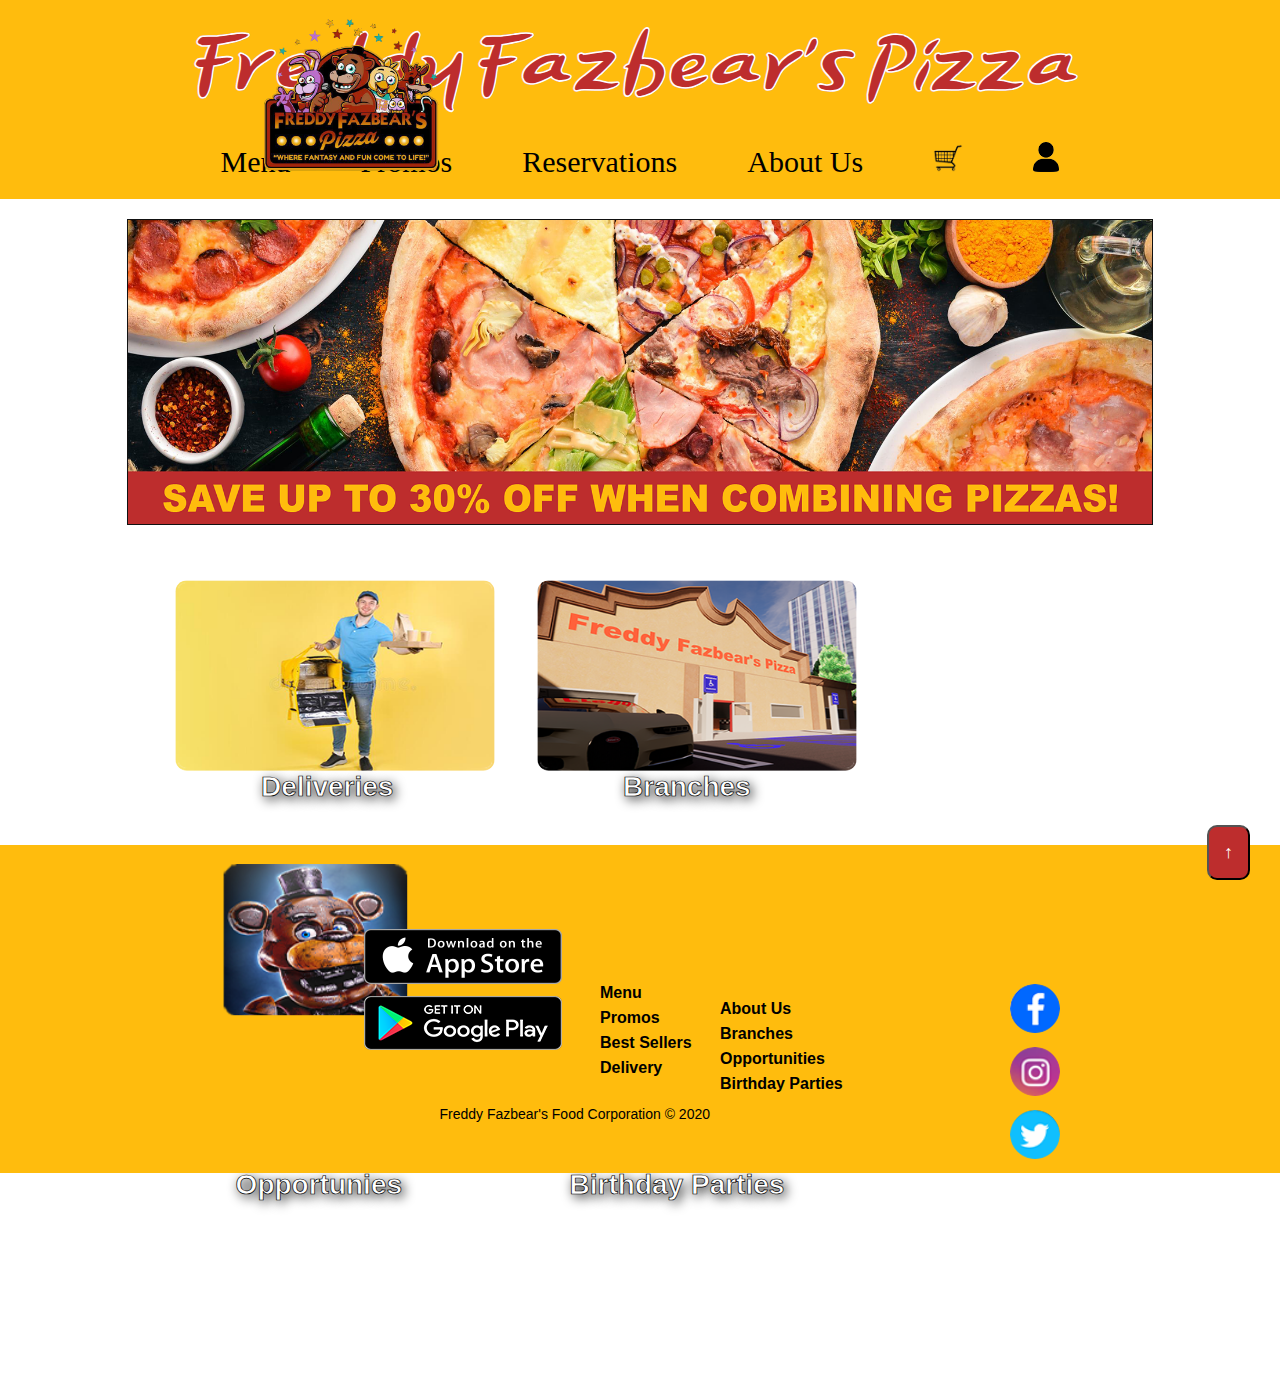
<file: index.html>
<!DOCTYPE html>
<html lang="en">
<head>
    <meta charset="UTF-8">
    <meta name="viewport" content="width=device-width, initial-scale=1.0">
    <link rel="shortcut icon" href="Assets/webIco.ico" type="image/x-icon">
    <link rel="stylesheet" href="CSS/orderpizza.css">
    <link rel="stylesheet" href="CSS/style.css">
    <link rel="stylesheet" href="CSS/index.css">
    <script src="JS/Slide.js"></script>
    <script src="JS/GoUp.js"></script>
    <title>Freddy Fazbear's Pizza</title>
</head>
<body>
    <header>   <!--Header of the webpage-->
        <div class="logo">
            <a href="index.html"><img src="Assets/Header/logo2.png" alt="fnaf logo"></a>
        </div>
        <a href="index.html" class="header-title" style="color: #BD2D2D;">Freddy Fazbear's Pizza</a>
        <!--Navigation Bar-->
        <nav>
            <ul>
                <li><a href="Webpages/menu.html">Menu</a></li>
                <li><a href="Webpages/promos.html">Promos</a></li>
                <li><a href="Webpages/resrv.html">Reservations</a></li>
                <li><a href="Webpages/aboutus.html">About Us</a></li>
                <!--Where Search Should be-->
                <li><a href="Webpages/uc.html"><img src="Assets/Header/Cart.png" alt="cart"></a></li>
                <li><a href="Webpages/uc.html"><img src="Assets/Header/Account.png" alt="account"></a></li>
                </li>
            </ul>
        </nav>
    </header>
    <main>    <!--Webpage body-->
        <!--Slideshow-->
        <!--Powered by Js-->
        <section class="slider">
                <img name="slide" id="slide-img">
        </section>

        <!--QuickLinks-->
        <section>
            <div class="homeLinks">
                <a href="Webpages/uc.html">
                    <div class="container">
                        <img src="Assets/HomeLinks/Deliver.png" id="home-img1" name="deliv">
                        <label for="deliv">Deliveries</label>
                    </div>
                </a> 
                <a href="Webpages/uc.html">
                    <div class="container">
                        <img src="Assets/HomeLinks/Branch.png" id="home-img2" name="branch">
                        <label for="branch">Branches</label>
                    </div>
                </a>
                <a href="Webpages/uc.html">
                    <div class="container">
                        <img src="Assets/HomeLinks/Job.png" id="home-img3" name="job">
                        <label for="job" style="margin-left: 105px;">Opportunies</label>
                    </div>
                </a>
                <a href="Webpages/uc.html">
                    <div class="container">
                        <img src="Assets/HomeLinks/Parties.png" id="home-img4" name="party">
                        <label for="party" style="margin-left: 85px;">Birthday Parties</label>
                    </div>
                </a>
            </div>
        </section>
    </main>
    <!--Button to go back to the top of the page-->
    <button onclick="topFunction()" id="goUp" title="Go to top">&uarr;</button>
    <!--Footer of the webpage-->
    <footer> 
        <div class="app">
            <div class="appIcon">
                    <img src="Assets/Footer/FreddyIcon.png" alt="fnaf logo">
            </div>
            <div class="appStore">
                <a href="https://apps.apple.com/us/app/five-nights-at-freddys-ar/id1473886685">
                    <img src="Assets/Footer/AppStore.png" alt="appstore logo">
                </a>
            </div>
            <div class="playStore">
                <a href="https://play.google.com/store/apps/details?id=com.illumix.fnafar&hl=en&gl=US">
                    <img src="Assets/Footer/GooglePlay.png" alt="playstore logo">
                </a>
            </div>
        </div>
        <ul class="footer-main">
            <li><a href="Webpages/menu.html">Menu</a></li>
            <li><a href="Webpages/promos.html">Promos</a></li>
            <li><a href="Webpages/uc.html">Best Sellers</a></li>
            <li><a href="Webpages/uc.html">Delivery</a></li>
        </ul> 
        <ul class="footer-sec">  
            <li><a href="Webpages/aboutus.html">About Us</a></li>
            <li><a href="Webpages/uc.html">Branches</a></li>
            <li><a href="Webpages/uc.html">Opportunities</a></li>
            <li><a href="Webpages/uc.html">Birthday Parties</a></li>
        </ul>
        <div class="footer-sns">
            <a href="https://www.facebook.com/FreddyFazbears/">
                <img src="Assets/Footer/fb.png" alt="facebook logo">
            </a>
            <a href="https://instagram.com/freddyfazbearspizzaofficial?igshid=103r36huqv06v">
                <img src="Assets/Footer/ig.png" alt="instagram logo">
            </a>
            <a href="https://twitter.com/FAZPlZZA/media">
                <img src="Assets/Footer/tw.png" alt="twitter logo">
            </a>
        </div>
        <div class="copyright">
            <p>Freddy Fazbear's Food Corporation &#169; 2020</p>
        </div>
    </footer>
</body>
</html>
</file>
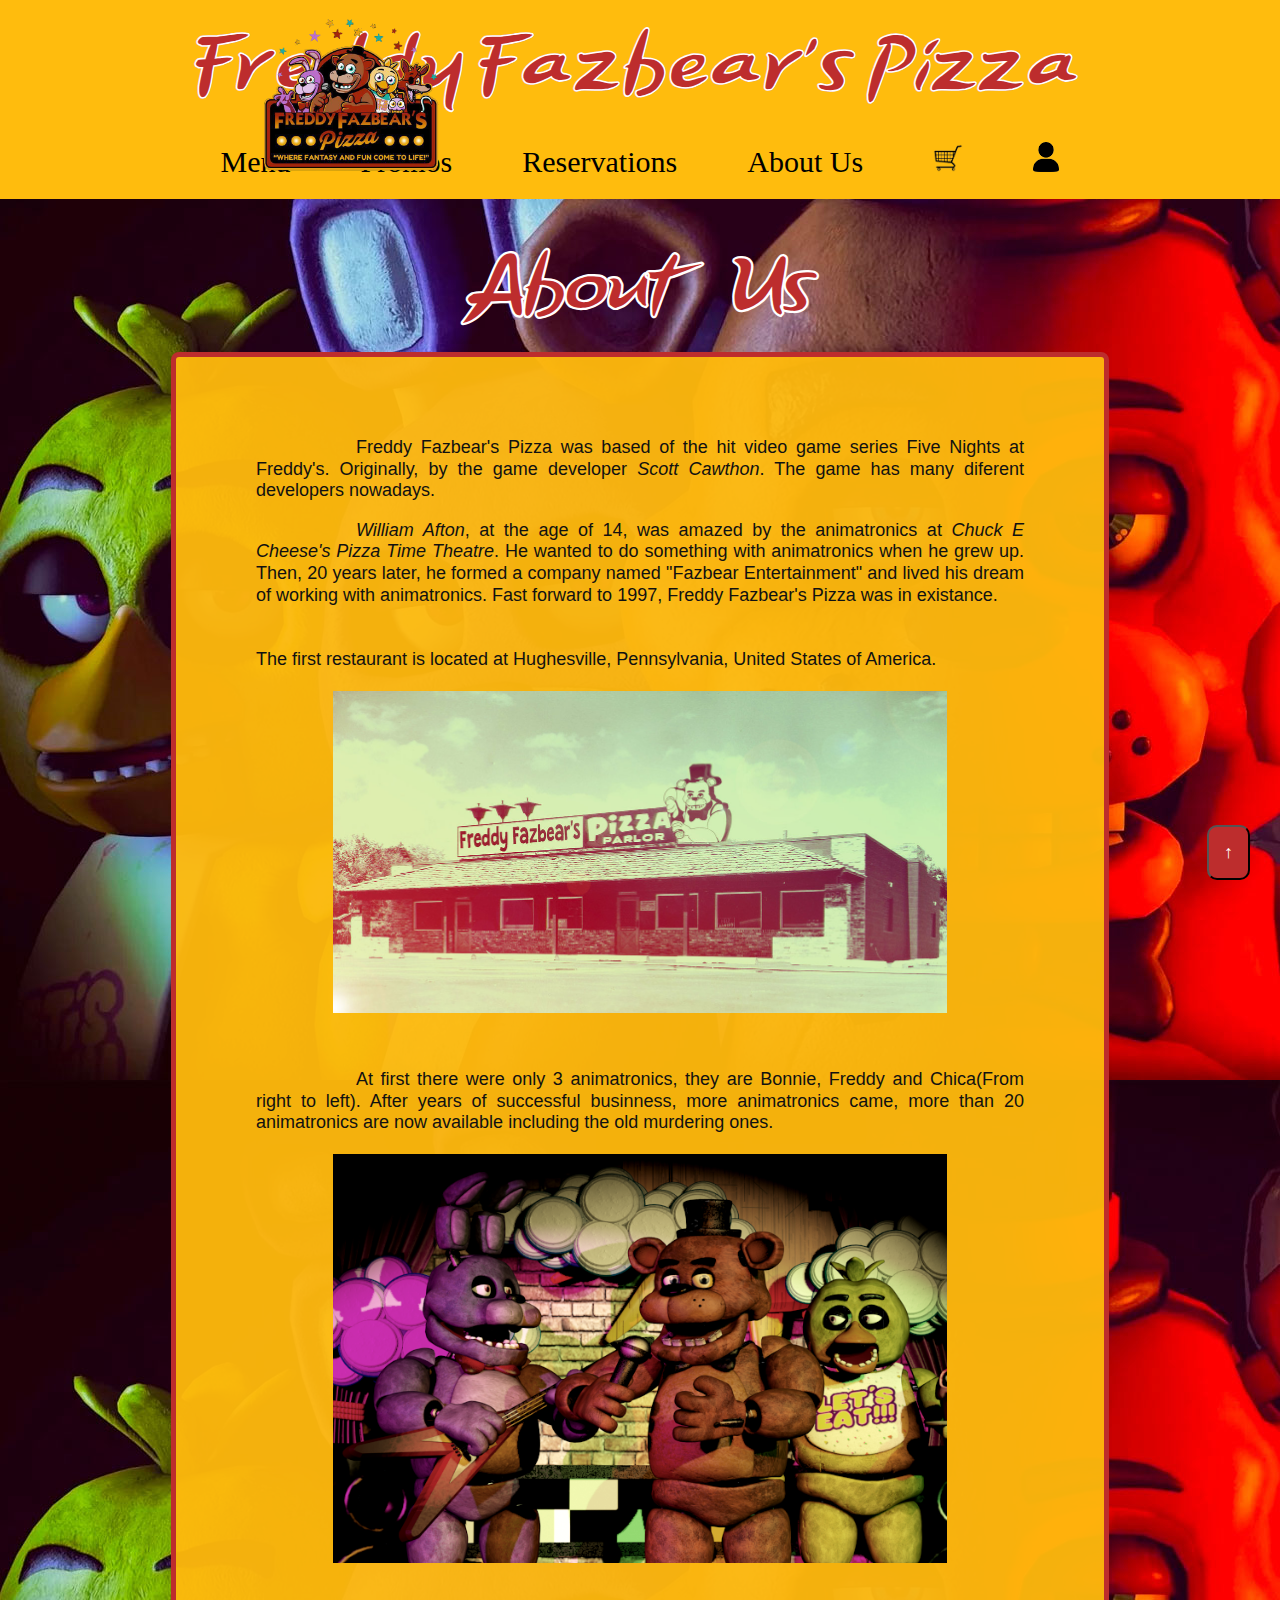
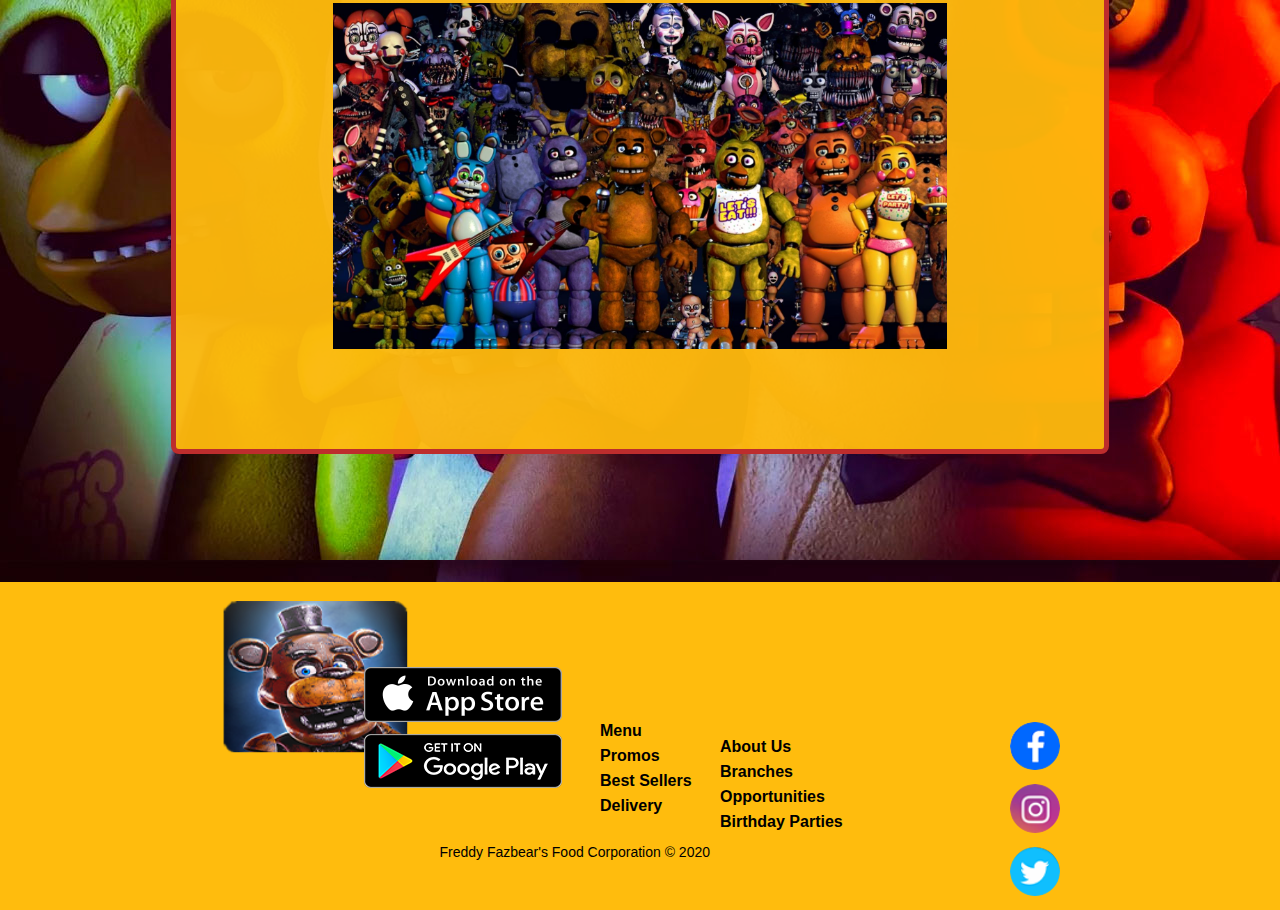
<file: Webpages/aboutus.html>
<!DOCTYPE html>
<html lang="en">
<head>
    <meta charset="UTF-8">
    <meta name="viewport" content="width=device-width, initial-scale=1.0">
    <link rel="shortcut icon" href="../Assets/webIco.ico" type="image/x-icon">
    <link rel="stylesheet" href="../CSS/orderpizza.css">
    <link rel="stylesheet" href="../CSS/style.css">
    <link rel="stylesheet" href="../CSS/aboutus.css">
    <script src="../JS/GoUp.js"></script>
    <script src="../JS/NoRightClick.js"></script>
    <title>Freddy Fazbear's Pizza</title>
</head>
<body>
    <header>   <!--Header of the webpage-->
        <div class="logo">
            <a href="../index.html"><img src="../Assets/Header/logo2.png" alt="fnaf logo"></a>
        </div>
        <a href="../index.html" class="header-title" style="color: #BD2D2D;">Freddy Fazbear's Pizza</a>
        <!--Navigation Bar-->
        <nav>
            <ul>
                <li><a href="../Webpages/menu.html">Menu</a></li>
                <li><a href="../Webpages/promos.html">Promos</a></li>
                <li><a href="../Webpages/resrv.html">Reservations</a></li>
                <li><a href="../Webpages/aboutus.html">About Us</a></li>
                <!--Where Search Should be-->
                <li><a href="../Webpages/uc.html"><img src="../Assets/Header/Cart.png" alt="cart"></a></li>
                <li><a href="../Webpages/uc.html"><img src="../Assets/Header/Account.png" alt="account"></a></li>
                </li>
            </ul>
        </nav>
    </header>
    <!--Webpage body--> 
        <h3 class="title" style="-webkit-text-stroke: 1px white;">About &nbsp; &nbsp; Us</h3>
        <div class="container">
            <p><b>Freddy Fazbear's Pizza</b> was based of the hit video game series Five Nights at Freddy's. Originally, by the game developer 
                <i>Scott Cawthon</i>. The game has many diferent developers nowadays.</p><br>
            <p><i>William Afton</i>, at the age of 14, was amazed by the animatronics at <i>Chuck E Cheese's Pizza Time Theatre</i>. He wanted to do 
                something with animatronics when he grew up. Then, 20 years later, he formed a company named "Fazbear Entertainment" and lived his 
                dream of working with animatronics. Fast forward to 1997, Freddy Fazbear's Pizza was in existance. <br><br><br>
                The first restaurant is located at Hughesville, Pennsylvania, United States of America.
                <img src="../Assets/AboutPage/storefront.jpg" alt="fnaf" class="aboutpic">
            </p><br><br>

                <p>At first there were only 3 animatronics, they are Bonnie, Freddy and Chica(From right to left). After years of successful businness, more animatronics came, more than 20 animatronics are now available including the old murdering ones.<br>

                    <img src="../Assets/AboutPage/1st3.png" alt="fnaf trio" class="aboutpic">
                    <img src="../Assets/AboutPage/fullcast.jpg" alt="fnaf full cast" class="aboutpic">
                </p>        
            </p>
        </div>
    <main> 
            <!--Placeholder-->
    </main>
    <!--Button to go back to the top of the page-->
    <button onclick="topFunction()" id="goUp" title="Go to top">&uarr;</button>
    <!--Footer of the webpage-->
    <footer> 
        <div class="app">
            <div class="appIcon">
                    <img src="../Assets/Footer/FreddyIcon.png" alt="fnaf logo">
            </div>
            <div class="appStore">
                <a href="https://apps.apple.com/us/app/five-nights-at-freddys-ar/id1473886685">
                    <img src="../Assets/Footer/AppStore.png" alt="appstore logo">
                </a>
            </div>
            <div class="playStore">
                <a href="https://play.google.com/store/apps/details?id=com.illumix.fnafar&hl=en&gl=US">
                    <img src="../Assets/Footer/GooglePlay.png" alt="playstore logo">
                </a>
            </div>
        </div>
        <ul class="footer-main">
            <li><a href="../Webpages/menu.html">Menu</a></li>
            <li><a href="../Webpages/promos.html">Promos</a></li>
            <li><a href="../Webpages/uc.html">Best Sellers</a></li>
            <li><a href="../Webpages/uc.html">Delivery</a></li>
        </ul> 
        <ul class="footer-sec">  
            <li><a href="../Webpages/aboutus.html">About Us</a></li>
            <li><a href="../Webpages/uc.html">Branches</a></li>
            <li><a href="../Webpages/uc.html">Opportunities</a></li>
            <li><a href="../Webpages/uc.html">Birthday Parties</a></li>
        </ul>
        <div class="footer-sns">
            <a href="https://www.facebook.com/FreddyFazbears/">
                <img src="../Assets/Footer/fb.png" alt="facebook logo">
            </a>
            <a href="https://instagram.com/freddyfazbearspizzaofficial?igshid=103r36huqv06v">
                <img src="../Assets/Footer/ig.png" alt="instagram logo">
            </a>
            <a href="https://twitter.com/FAZPlZZA/media">
                <img src="../Assets/Footer/tw.png" alt="twitter logo">
            </a>
        </div>
        <div class="copyright">
            <p>Freddy Fazbear's Food Corporation &#169; 2020</p>
        </div>
    </footer>
</body>
</html>
</file>
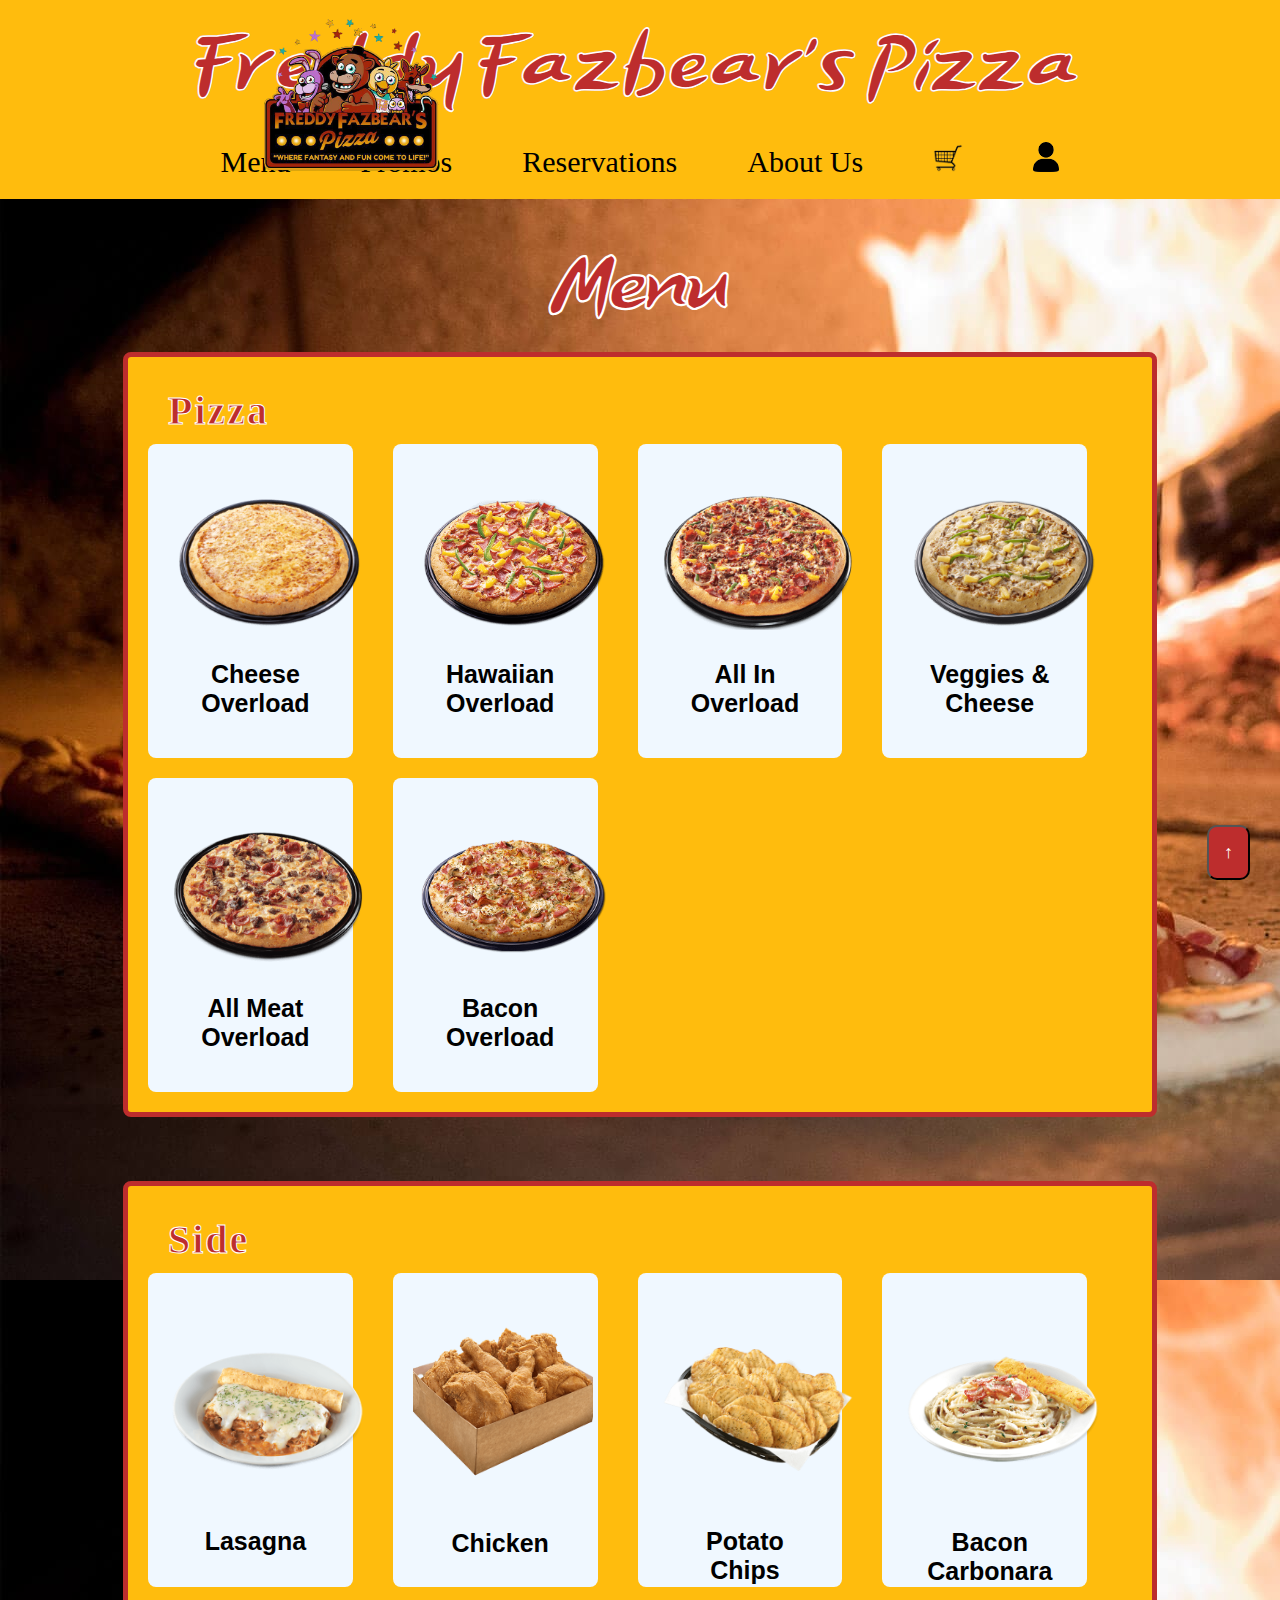
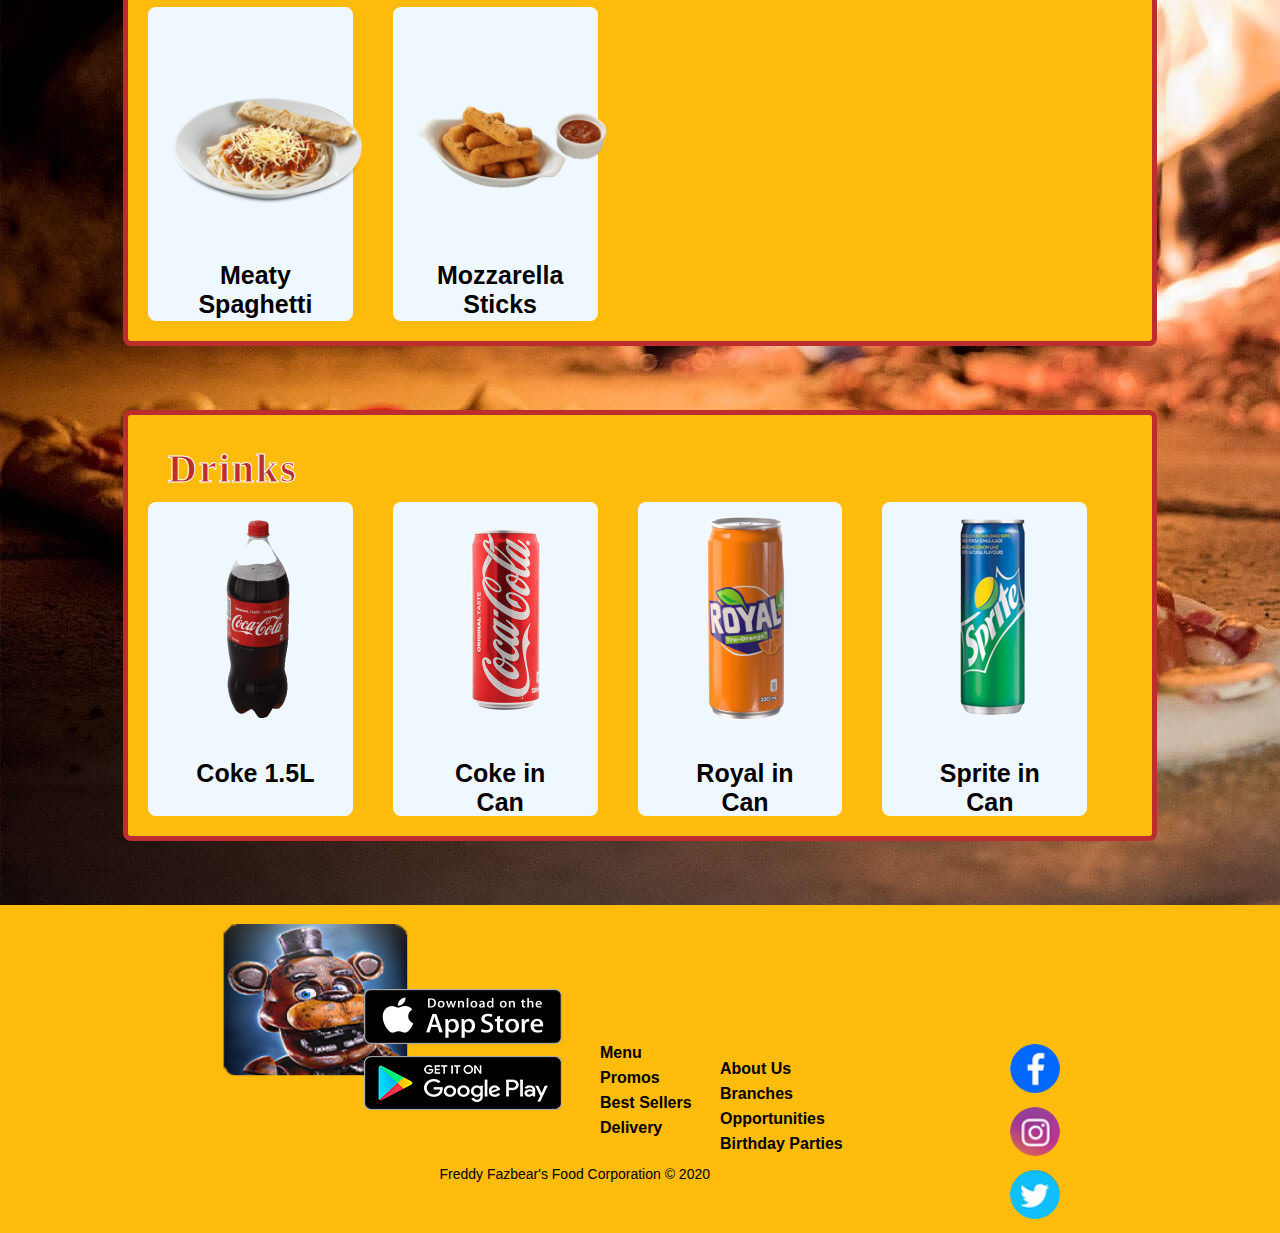
<file: Webpages/menu.html>
<!DOCTYPE html>
<html lang="en">
<head>
    <meta charset="UTF-8">
    <meta name="viewport" content="width=device-width, initial-scale=1.0">
    <link rel="shortcut icon" href="../Assets/webIco.ico" type="image/x-icon">
    <link rel="stylesheet" href="../CSS/orderpizza.css">
    <link rel="stylesheet" href="../CSS/style.css">
    <link rel="stylesheet" href="../CSS/menu.css">
    <script src="../JS/GoUp.js"></script>
    <script src="../JS/NoRightClick.js"></script>

    <title>Freddy Fazbear's Pizza</title>
</head>
<body>
    <header>   <!--Header of the webpage-->
        <div class="logo">
            <a href="../index.html"><img src="../Assets/Header/logo2.png" alt="fnaf logo"></a>
        </div>
        <a href="../index.html" class="header-title" style="color: #BD2D2D;">Freddy Fazbear's Pizza</a>
        <!--Navigation Bar-->
        <nav>
            <ul>
                <li><a href="../Webpages/menu.html">Menu</a></li>
                <li><a href="../Webpages/promos.html">Promos</a></li>
                <li><a href="../Webpages/resrv.html">Reservations</a></li>
                <li><a href="../Webpages/aboutus.html">About Us</a></li>
                <!--Where Search Should be-->
                <li><a href="../Webpages/uc.html"><img src="../Assets/Header/Cart.png" alt="cart"></a></li>
                <li><a href="../Webpages/uc.html"><img src="../Assets/Header/Account.png" alt="account"></a></li>
                </li>
            </ul>
        </nav>
    </header>
    <h3 class="title" style="-webkit-text-stroke: 1px white;">Menu</h3>
    <!--Webpage body--> 
    <main> 
        <!--Pizza Container-->
        <div class="container">
            <h2 class="mealTitle">Pizza</h2>
                <div class="menuItemContainer">
                    <img src="../Assets/Menu/cheeseO.png" class="mealPic">
                        <p class="mealName">Cheese Overload</p>
                </div>
                <div class="menuItemContainer">
                    <img src="../Assets/Menu/hawaiiO.png" class="mealPic">
                        <p class="mealName">Hawaiian Overload</p>
                </div>
                <div class="menuItemContainer">
                    <img src="../Assets/Menu/allinO.png" class="mealPic">
                        <p class="mealName">All In Overload</p>
                </div>
                <div class="menuItemContainer">
                    <img src="../Assets/Menu/vcO.png" class="mealPic">
                        <p class="mealName">Veggies & Cheese</p>
                </div>
                <div class="menuItemContainer">
                    <img src="../Assets/Menu/allmeatO.png" class="mealPic">
                        <p class="mealName">All Meat Overload</p>
                </div>
                <div class="menuItemContainer">
                    <img src="../Assets/Menu/bacO.png" class="mealPic">
                        <p class="mealName">Bacon Overload</p>
                </div>
        </div> 
        <!--Sides Container-->
        <div class="container">
            <h2 class="mealTitle">Side</h2>
                <div class="menuItemContainer">
                    <img src="../Assets/Menu/lasagna.png" class="mealPic">
                        <p class="mealName">Lasagna</p>
                </div>
                <div class="menuItemContainer">
                    <img src="../Assets/Menu/fchicken.png" class="mealPic" id="mChicken">
                        <p class="mealName">Chicken</p>
                </div>
                <div class="menuItemContainer">
                    <img src="../Assets/Menu/potatoes.png" class="mealPic">
                        <p class="mealName">Potato Chips</p>
                </div>
                <div class="menuItemContainer">
                    <img src="../Assets/Menu/baconcarb.png" class="mealPic">
                        <p class="mealName">Bacon Carbonara</p>
                </div>
                <div class="menuItemContainer">
                    <img src="../Assets/Menu/spag.png" class="mealPic">
                        <p class="mealName">Meaty Spaghetti</p>
                </div>
                <div class="menuItemContainer">
                    <img src="../Assets/Menu/mozzsticks.png" class="mealPic">
                        <p class="mealName">Mozzarella Sticks</p>
                </div>
        </div> 
        <!--Drinks Container-->
        <div class="container">
            <h2 class="mealTitle">Drinks</h2>
                <div class="mDContainer">
                    <div class="menuItemContainer">
                        <img src="../Assets/Menu/coke1l.png" class="drinkPic">
                            <p class="mealName">Coke 1.5L</p>
                    </div>
                    <div class="menuItemContainer">
                        <img src="../Assets/Menu/cokeC.png" class="drinkPic">
                            <p class="mealName">Coke in Can</p>
                    </div>
                    <div class="menuItemContainer">
                        <img src="../Assets/Menu/royalC.png" class="drinkPic">
                            <p class="mealName">Royal in Can</p>
                    </div>
                    <div class="menuItemContainer">
                        <img src="../Assets/Menu/spriteC.png" class="drinkPic">
                            <p class="mealName">Sprite in Can</p>
                    </div>
                </div>
        </div>
    </main>
    <!--Button to go back to the top of the page-->
    <button onclick="topFunction()" id="goUp" title="Go to top">&uarr;</button>
    <!--Footer of the webpage-->
    <footer> 
        <div class="app">
            <div class="appIcon">
                    <img src="../Assets/Footer/FreddyIcon.png" alt="fnaf logo">
            </div>
            <div class="appStore">
                <a href="https://apps.apple.com/us/app/five-nights-at-freddys-ar/id1473886685">
                    <img src="../Assets/Footer/AppStore.png" alt="appstore logo">
                </a>
            </div>
            <div class="playStore">
                <a href="https://play.google.com/store/apps/details?id=com.illumix.fnafar&hl=en&gl=US">
                    <img src="../Assets/Footer/GooglePlay.png" alt="playstore logo">
                </a>
            </div>
        </div>
        <ul class="footer-main">
            <li><a href="../Webpages/menu.html">Menu</a></li>
            <li><a href="../Webpages/promos.html">Promos</a></li>
            <li><a href="../Webpages/uc.html">Best Sellers</a></li>
            <li><a href="../Webpages/uc.html">Delivery</a></li>
        </ul> 
        <ul class="footer-sec">  
            <li><a href="../Webpages/aboutus.html">About Us</a></li>
            <li><a href="../Webpages/uc.html">Branches</a></li>
            <li><a href="../Webpages/uc.html">Opportunities</a></li>
            <li><a href="../Webpages/uc.html">Birthday Parties</a></li>
        </ul>
        <div class="footer-sns">
            <a href="https://www.facebook.com/FreddyFazbears/">
                <img src="../Assets/Footer/fb.png" alt="facebook logo">
            </a>
            <a href="https://instagram.com/freddyfazbearspizzaofficial?igshid=103r36huqv06v">
                <img src="../Assets/Footer/ig.png" alt="instagram logo">
            </a>
            <a href="https://twitter.com/FAZPlZZA/media">
                <img src="../Assets/Footer/tw.png" alt="twitter logo">
            </a>
        </div>
        <div class="copyright">
            <p>Freddy Fazbear's Food Corporation &#169; 2020</p>
        </div>
    </footer>
</body>
</html>
</file>
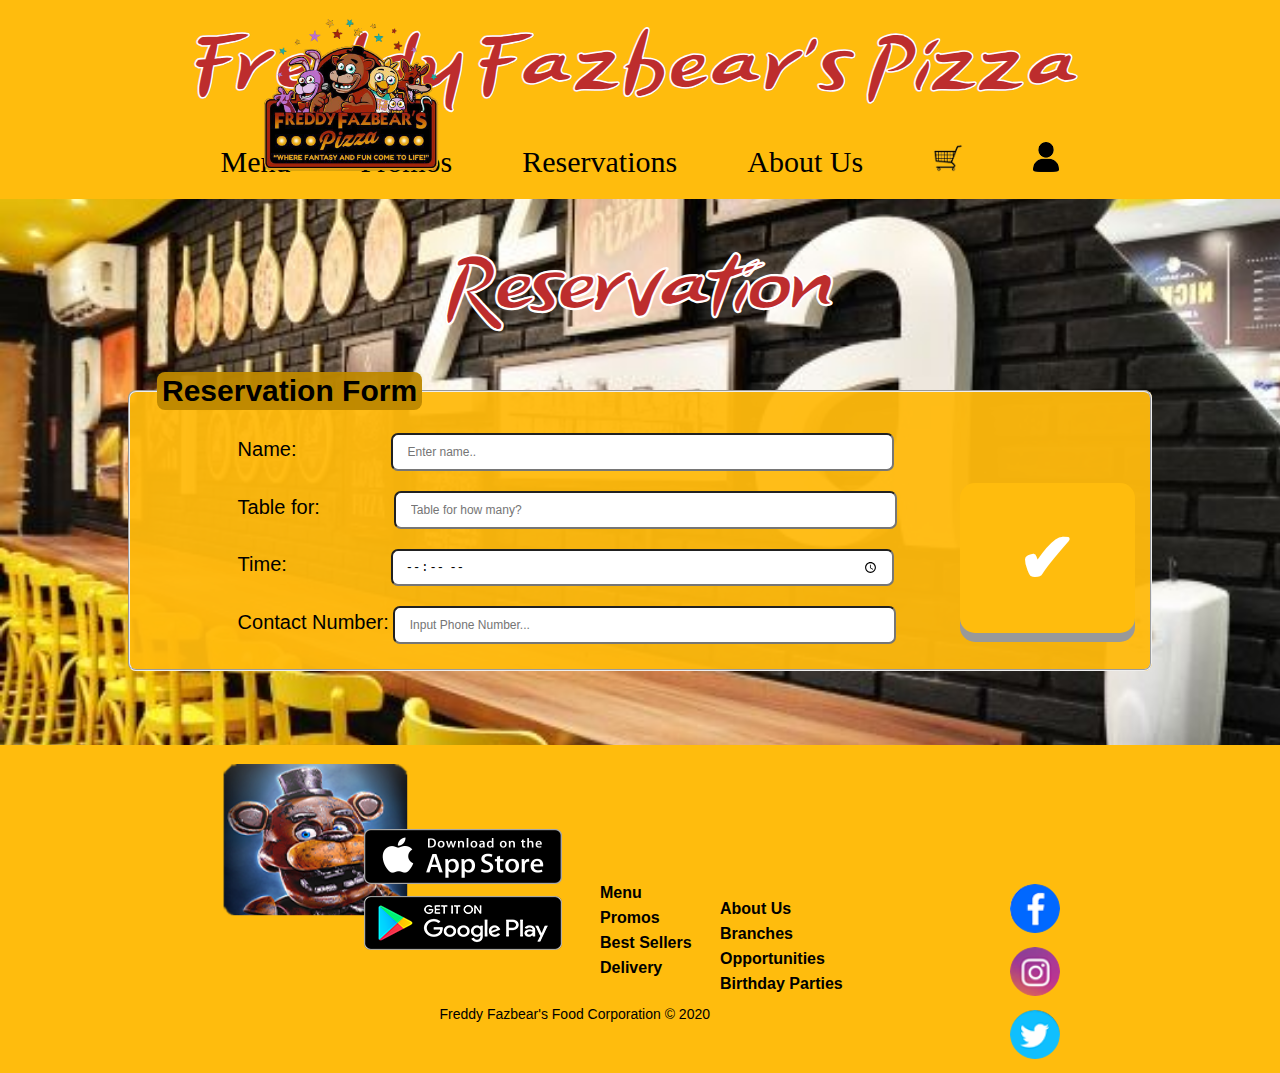
<file: Webpages/resrv.html>
<!DOCTYPE html>
<html lang="en">
<head>
    <meta charset="UTF-8">
    <meta name="viewport" content="width=device-width, initial-scale=1.0">
    <link rel="shortcut icon" href="../Assets/webIco.ico" type="image/x-icon">
    <link rel="stylesheet" href="../CSS/orderpizza.css">
    <link rel="stylesheet" href="../CSS/style.css">
    <link rel="stylesheet" href="../CSS/resrv.css">
    <script src="../JS/GoUp.js"></script>
    <script src="../JS/PrintPage.js"></script>
    <script src="../JS/NoRightClick.js"></script>
    <title>Freddy Fazbear's Pizza</title>
</head>
<body>
    <header>   <!--Header of the webpage-->
        <div class="logo">
            <a href="../index.html"><img src="../Assets/Header/logo2.png" alt="fnaf logo"></a>
        </div>
        <a href="../index.html" class="header-title" style="color: #BD2D2D;">Freddy Fazbear's Pizza</a>
        <!--Navigation Bar-->
        <nav>
            <ul>
                <li><a href="../Webpages/menu.html">Menu</a></li>
                <li><a href="../Webpages/promos.html">Promos</a></li>
                <li><a href="../Webpages/resrv.html">Reservations</a></li>
                <li><a href="../Webpages/aboutus.html">About Us</a></li>
                <!--Where Search Should be-->
                <li><a href="../Webpages/uc.html"><img src="../Assets/Header/Cart.png" alt="cart"></a></li>
                <li><a href="../Webpages/uc.html"><img src="../Assets/Header/Account.png" alt="account"></a></li>
                </li>
            </ul>
        </nav>
    </header>
    <!--Webpage body--> 
    <main> 
        <h3 class="title" style="-webkit-text-stroke: 1px white;">Reservation</h3>
        <div class="container">
            <fieldset>
                <legend>Reservation Form</legend>
                <br>
                    <label for="cName">Name:</label>
                    <input type="text" name="cName" id="cName" placeholder="Enter name..">
                <br>
                    <label for="pax">Table for:</label>
                    <input type="number" name="pax" placeholder="Table for how many?" id="pax">
                <br>
                    <label for="time">Time:</label>
                    <input type="time" name="time" id="time">
                <br>
                    <label for="cNum">Contact Number:</label>
                    <input type="tel" name="cNum" placeholder="Input Phone Number..." id="phone">
            </fieldset>
        </div>
        <button onclick="printNotif()" class="submit" title="Submit">&#10004</button>
    </main>
    <!--Footer of the webpage-->
    <footer> 
        <div class="app">
            <div class="appIcon">
                    <img src="../Assets/Footer/FreddyIcon.png" alt="fnaf logo">
            </div>
            <div class="appStore">
                <a href="https://apps.apple.com/us/app/five-nights-at-freddys-ar/id1473886685">
                    <img src="../Assets/Footer/AppStore.png" alt="appstore logo">
                </a>
            </div>
            <div class="playStore">
                <a href="https://play.google.com/store/apps/details?id=com.illumix.fnafar&hl=en&gl=US">
                    <img src="../Assets/Footer/GooglePlay.png" alt="playstore logo">
                </a>
            </div>
        </div>
        <ul class="footer-main">
            <li><a href="../Webpages/menu.html">Menu</a></li>
            <li><a href="../Webpages/promos.html">Promos</a></li>
            <li><a href="../Webpages/uc.html">Best Sellers</a></li>
            <li><a href="../Webpages/uc.html">Delivery</a></li>
        </ul> 
        <ul class="footer-sec">  
            <li><a href="../Webpages/aboutus.html">About Us</a></li>
            <li><a href="../Webpages/uc.html">Branches</a></li>
            <li><a href="../Webpages/uc.html">Opportunities</a></li>
            <li><a href="../Webpages/uc.html">Birthday Parties</a></li>
        </ul>
        <div class="footer-sns">
            <a href="https://www.facebook.com/FreddyFazbears/">
                <img src="../Assets/Footer/fb.png" alt="facebook logo">
            </a>
            <a href="https://instagram.com/freddyfazbearspizzaofficial?igshid=103r36huqv06v">
                <img src="../Assets/Footer/ig.png" alt="instagram logo">
            </a>
            <a href="https://twitter.com/FAZPlZZA/media">
                <img src="../Assets/Footer/tw.png" alt="twitter logo">
            </a>
        </div>
        <div class="copyright">
            <p>Freddy Fazbear's Food Corporation &#169; 2020</p>
        </div>
    </footer>
</body>
</html>
</file>
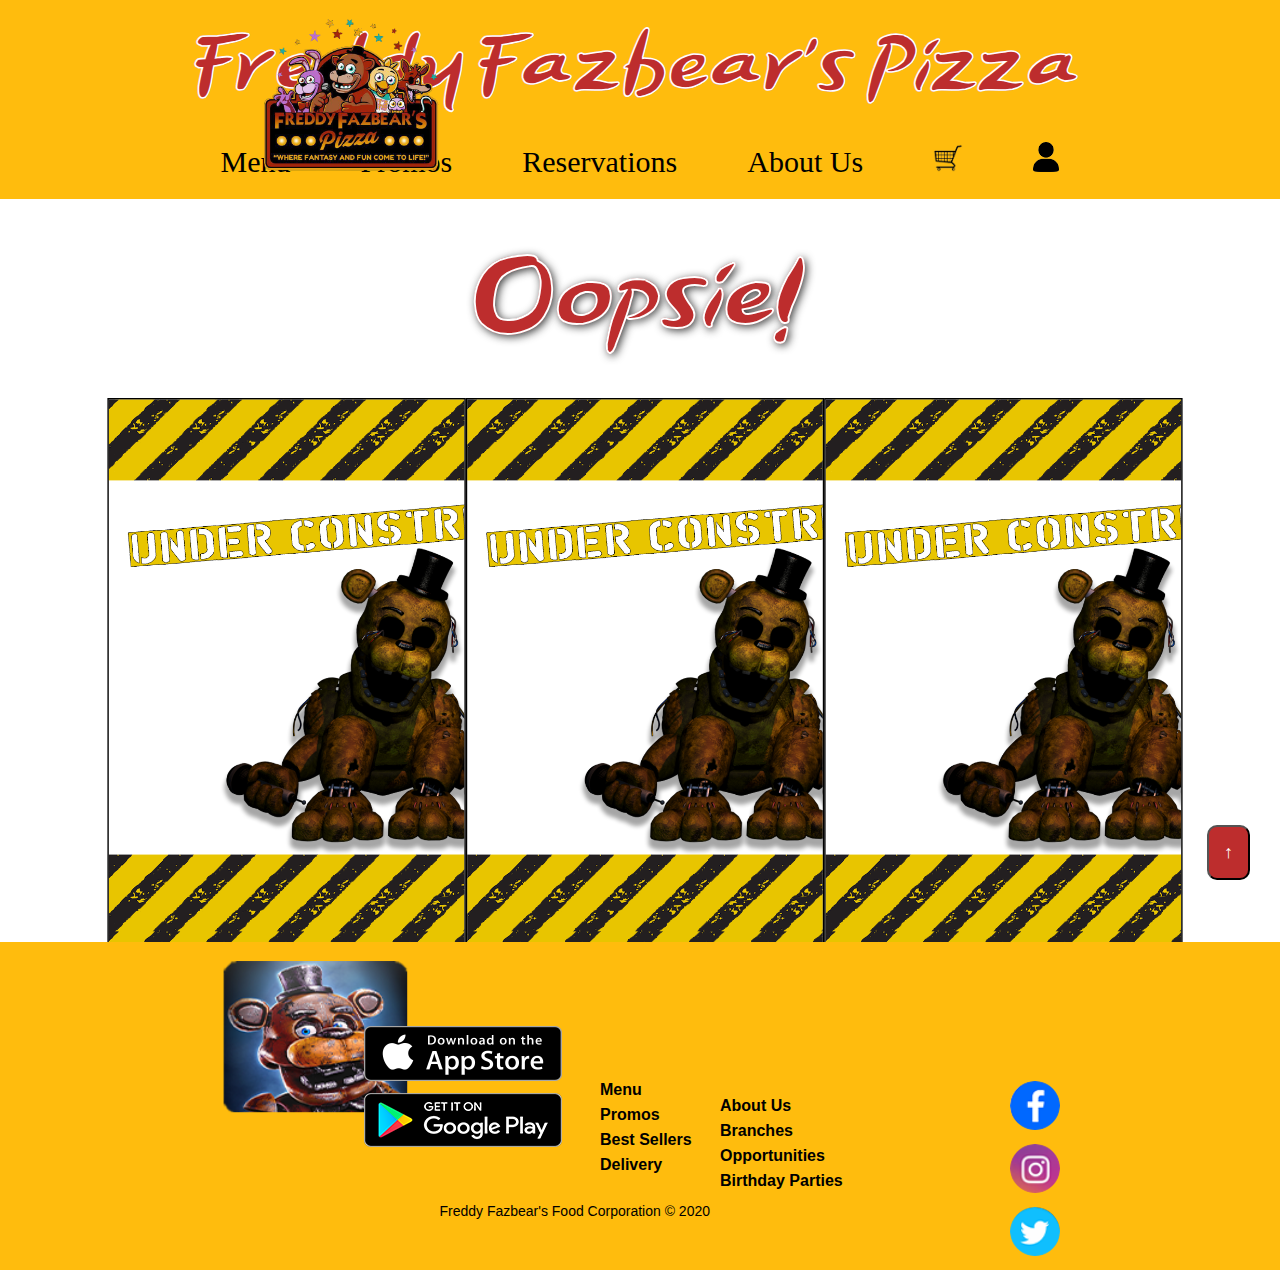
<file: Webpages/uc.html>
<!DOCTYPE html>
<html lang="en">
<head>
    <meta charset="UTF-8">
    <meta name="viewport" content="width=device-width, initial-scale=1.0">
    <link rel="shortcut icon" href="../Assets/webIco.ico" type="image/x-icon">
    <link rel="stylesheet" href="../CSS/orderpizza.css">
    <link rel="stylesheet" href="../CSS/style.css">
    <link rel="stylesheet" href="../CSS/index.css">
    <script src="../JS/UC.js"></script>
    <script src="../JS/GoUp.js"></script>
    <script src="../JS/NoRightClick.js"></script>
    <title>Freddy Fazbear's Pizza</title>
    <style>
        h1
        {
            font-family: order_pizza;
            font-size: 16px;
            padding-top: 20px;
            margin-left: 37%;
            text-shadow: 2px 2px 8px #000000;
            color: #BD2D2D;
        }
        .container
        {
            margin-left: 17%;
            margin-top: 10px;
            height: 500px;
        }
        .img
        {
            border: 1px solid #000000;
            background-image: url('../Assets/UC.png');
            background-size: 250px 250px;
            transition: all ease-in-out 0.3s;
            width: 250px;
            height: 250px;
        }
        .img:hover
        {
            background-image: url('../Assets/UCH.png');
        }
        .footer
        {
            margin-top: 1%;
        }
        @media only screen and (min-width: 1000px)
        {
            h1
            {
                font-family: order_pizza;
                font-size: 50px;
                color: #BD2D2D;
                text-shadow: 2px 2px 8px #111111d2;
                -webkit-text-stroke: 2px white;
                padding-top: 50px;
                letter-spacing: 5px;
            }
            .container
            {
                position: absolute;
                display: flex;
                width: 110%;
                margin-left: 20%;
                margin-top: 5%;
                margin-bottom: 10%;
                padding-bottom: 100px;
            }
            .img
            {
                height: 400px;
                width: 400px;
                background-size: 380px 380px;
                float: left;
            }
            footer
            {
                margin-top: 45%;
            }
        }
    </style>
</head>
<body onload="showAbout()">
    <header>   <!--Header of the webpage-->
        <div class="logo">
            <a href="index.html"><img src="../Assets/Header/logo2.png" alt="fnaf logo"></a>
        </div>
        <a href="../index.html" class="header-title" style="color: #BD2D2D;">Freddy Fazbear's Pizza</a>
        <!--Navigation Bar-->
        <nav>
            <ul>
                <li><a href="../Webpages/menu.html">Menu</a></li>
                <li><a href="../Webpages/promos.html">Promos</a></li>
                <li><a href="../Webpages/resrv.html">Reservations</a></li>
                <li><a href="../Webpages/aboutus.html">About Us</a></li>
                <!--Where Search Should be-->
                <li><a href="../Webpages/uc.html"><img src="../Assets/Header/Cart.png" alt="cart"></a></li>
                <li><a href="../Webpages/uc.html"><img src="../Assets/Header/Account.png" alt="account"></a></li>
                </li>
            </ul>
        </nav>
    </header>
    <!--Webpage body--> 
    <h1 style="-webkit-text-stroke: 0.3px white">Oopsie!</h1>
    <main> 
        <div class="freddy-container">
            <div class="container">
                <div class="img"></div>
                <div class="img"></div>
                <div class="img"></div>
            </div>
        </div>
    </main>    
    <!--Button to go back to the top of the page-->
    <button onclick="topFunction()" id="goUp" title="Go to top">&uarr;</button>
    <!--Footer of the webpage-->    
    <footer> 
        <div class="app">
            <div class="appIcon">
                    <img src="../Assets/Footer/FreddyIcon.png" alt="fnaf logo">
            </div>
            <div class="appStore">
                <a href="https://apps.apple.com/us/app/five-nights-at-freddys-ar/id1473886685">
                    <img src="../Assets/Footer/AppStore.png" alt="appstore logo">
                </a>
            </div>
            <div class="playStore">
                <a href="https://play.google.com/store/apps/details?id=com.illumix.fnafar&hl=en&gl=US">
                    <img src="../Assets/Footer/GooglePlay.png" alt="playstore logo">
                </a>
            </div>
        </div>
        <ul class="footer-main">
            <li><a href="../Webpages/menu.html">Menu</a></li>
            <li><a href="../Webpages/promos.html">Promos</a></li>
            <li><a href="../Webpages/uc.html">Best Sellers</a></li>
            <li><a href="../Webpages/uc.html">Delivery</a></li>
        </ul> 
        <ul class="footer-sec">  
            <li><a href="../Webpages/aboutus.html">About Us</a></li>
            <li><a href="../Webpages/uc.html">Branches</a></li>
            <li><a href="../Webpages/uc.html">Opportunities</a></li>
            <li><a href="../Webpages/uc.html">Birthday Parties</a></li>
        </ul>
        <div class="footer-sns">
            <a href="https://www.facebook.com/FreddyFazbears/">
                <img src="../Assets/Footer/fb.png" alt="facebook logo">
            </a>
            <a href="https://instagram.com/freddyfazbearspizzaofficial?igshid=103r36huqv06v">
                <img src="../Assets/Footer/ig.png" alt="instagram logo">
            </a>
            <a href="https://twitter.com/FAZPlZZA/media">
                <img src="../Assets/Footer/tw.png" alt="twitter logo">
            </a>
        </div>
        <div class="copyright">
            <p>Freddy Fazbear's Food Corporation &#169; 2020</p>
        </div>
    </footer>
</body>
</html>
</file>
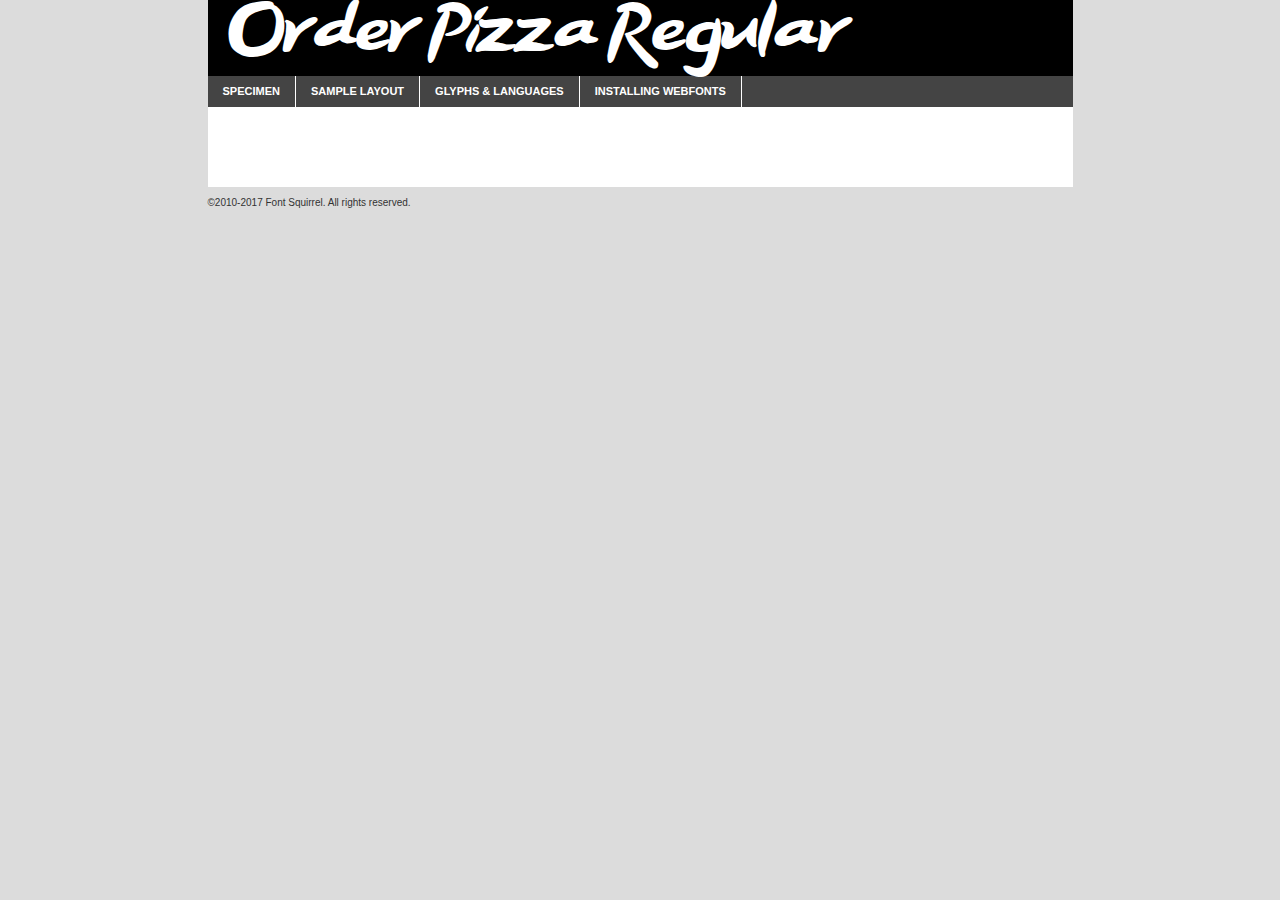
<file: Assets/Fonts/orderpizza-97j2-demo.html>
<!DOCTYPE html PUBLIC "-//W3C//DTD XHTML 1.0 Transitional//EN"
	"http://www.w3.org/TR/xhtml1/DTD/xhtml1-transitional.dtd">

<html xmlns="http://www.w3.org/1999/xhtml" xml:lang="en" lang="en">
<head>
	<meta http-equiv="Content-Type" content="text/html; charset=utf-8" />
	<script src="http://ajax.googleapis.com/ajax/libs/jquery/1.7.2/jquery.min.js" type="text/javascript" charset="utf-8"></script>
	<script type="text/javascript">
	(function($){$.fn.easyTabs=function(option){var param=jQuery.extend({fadeSpeed:"fast",defaultContent:1,activeClass:'active'},option);$(this).each(function(){var thisId="#"+this.id;if(param.defaultContent==''){param.defaultContent=1;}
	if(typeof param.defaultContent=="number")
	{var defaultTab=$(thisId+" .tabs li:eq("+(param.defaultContent-1)+") a").attr('href').substr(1);}else{var defaultTab=param.defaultContent;}
	$(thisId+" .tabs li a").each(function(){var tabToHide=$(this).attr('href').substr(1);$("#"+tabToHide).addClass('easytabs-tab-content');});hideAll();changeContent(defaultTab);function hideAll(){$(thisId+" .easytabs-tab-content").hide();}
	function changeContent(tabId){hideAll();$(thisId+" .tabs li").removeClass(param.activeClass);$(thisId+" .tabs li a[href=#"+tabId+"]").closest('li').addClass(param.activeClass);if(param.fadeSpeed!="none")
	{$(thisId+" #"+tabId).fadeIn(param.fadeSpeed);}else{$(thisId+" #"+tabId).show();}}
	$(thisId+" .tabs li").click(function(){var tabId=$(this).find('a').attr('href').substr(1);changeContent(tabId);return false;});});}})(jQuery);
	</script>
	<link rel="stylesheet" href="specimen_files/specimen_stylesheet.css" type="text/css" charset="utf-8" />
	<link rel="stylesheet" href="stylesheet.css" type="text/css" charset="utf-8" />

	<style type="text/css">
					body{
				font-family: 'order_pizzaregular';
							}
		</style>

	<title>Order Pizza Regular Specimen</title>
	
	
	<script type="text/javascript" charset="utf-8">
		$(document).ready(function() {
			$('#container').easyTabs({defaultContent:1});
		});
	</script>
</head>

<body>
<div id="container">
	<div id="header">
		Order Pizza Regular	</div>
	<ul class="tabs">
		<li><a href="#specimen">Specimen</a></li>
		<li><a href="#layout">Sample Layout</a></li>
				<li><a href="#glyphs">Glyphs &amp; Languages</a></li>
		<li><a href="#installing">Installing Webfonts</a></li>
		
	</ul>
	
	<div id="main_content">

		
			<div id="specimen">
		
				<div class="section">
					<div class="grid12 firstcol">
						<div class="huge">AaBb</div>
					</div>
				</div>
		
				<div class="section">
					<div class="glyph_range">A&#x200B;B&#x200b;C&#x200b;D&#x200b;E&#x200b;F&#x200b;G&#x200b;H&#x200b;I&#x200b;J&#x200b;K&#x200b;L&#x200b;M&#x200b;N&#x200b;O&#x200b;P&#x200b;Q&#x200b;R&#x200b;S&#x200b;T&#x200b;U&#x200b;V&#x200b;W&#x200b;X&#x200b;Y&#x200b;Z&#x200b;a&#x200b;b&#x200b;c&#x200b;d&#x200b;e&#x200b;f&#x200b;g&#x200b;h&#x200b;i&#x200b;j&#x200b;k&#x200b;l&#x200b;m&#x200b;n&#x200b;o&#x200b;p&#x200b;q&#x200b;r&#x200b;s&#x200b;t&#x200b;u&#x200b;v&#x200b;w&#x200b;x&#x200b;y&#x200b;z&#x200b;1&#x200b;2&#x200b;3&#x200b;4&#x200b;5&#x200b;6&#x200b;7&#x200b;8&#x200b;9&#x200b;0&#x200b;&amp;&#x200b;.&#x200b;,&#x200b;?&#x200b;!&#x200b;&#64;&#x200b;(&#x200b;)&#x200b;#&#x200b;$&#x200b;%&#x200b;*&#x200b;+&#x200b;-&#x200b;=&#x200b;:&#x200b;;</div>
				</div>
				<div class="section">
					<div class="grid12 firstcol">
						<table class="sample_table">
							<tr><td>10</td><td class="size10">abcdefghijklmnopqrstuvwxyzABCDEFGHIJKLMNOPQRSTUVWXYZ0123456789abcdefghijklmnopqrstuvwxyzABCDEFGHIJKLMNOPQRSTUVWXYZ0123456789abcdefghijklmnopqrstuvwxyzABCDEFGHIJKLMNOPQRSTUVWXYZ</td></tr>
							<tr><td>11</td><td class="size11">abcdefghijklmnopqrstuvwxyzABCDEFGHIJKLMNOPQRSTUVWXYZ0123456789abcdefghijklmnopqrstuvwxyzABCDEFGHIJKLMNOPQRSTUVWXYZ0123456789abcdefghijklmnopqrstuvwxyzABCDEFGHIJKLMNOPQRSTUVWXYZ</td></tr>
							<tr><td>12</td><td class="size12">abcdefghijklmnopqrstuvwxyzABCDEFGHIJKLMNOPQRSTUVWXYZ0123456789abcdefghijklmnopqrstuvwxyzABCDEFGHIJKLMNOPQRSTUVWXYZ0123456789abcdefghijklmnopqrstuvwxyzABCDEFGHIJKLMNOPQRSTUVWXYZ</td></tr>
							<tr><td>13</td><td class="size13">abcdefghijklmnopqrstuvwxyzABCDEFGHIJKLMNOPQRSTUVWXYZ0123456789abcdefghijklmnopqrstuvwxyzABCDEFGHIJKLMNOPQRSTUVWXYZ0123456789abcdefghijklmnopqrstuvwxyzABCDEFGHIJKLMNOPQRSTUVWXYZ</td></tr>
							<tr><td>14</td><td class="size14">abcdefghijklmnopqrstuvwxyzABCDEFGHIJKLMNOPQRSTUVWXYZ0123456789abcdefghijklmnopqrstuvwxyzABCDEFGHIJKLMNOPQRSTUVWXYZ0123456789abcdefghijklmnopqrstuvwxyzABCDEFGHIJKLMNOPQRSTUVWXYZ</td></tr>
							<tr><td>16</td><td class="size16">abcdefghijklmnopqrstuvwxyzABCDEFGHIJKLMNOPQRSTUVWXYZ0123456789abcdefghijklmnopqrstuvwxyzABCDEFGHIJKLMNOPQRSTUVWXYZ</td></tr>
							<tr><td>18</td><td class="size18">abcdefghijklmnopqrstuvwxyzABCDEFGHIJKLMNOPQRSTUVWXYZ0123456789abcdefghijklmnopqrstuvwxyzABCDEFGHIJKLMNOPQRSTUVWXYZ</td></tr>
							<tr><td>20</td><td class="size20">abcdefghijklmnopqrstuvwxyzABCDEFGHIJKLMNOPQRSTUVWXYZ0123456789abcdefghijklmnopqrstuvwxyzABCDEFGHIJKLMNOPQRSTUVWXYZ</td></tr>
							<tr><td>24</td><td class="size24">abcdefghijklmnopqrstuvwxyzABCDEFGHIJKLMNOPQRSTUVWXYZ0123456789abcdefghijklmnopqrstuvwxyzABCDEFGHIJKLMNOPQRSTUVWXYZ</td></tr>
							<tr><td>30</td><td class="size30">abcdefghijklmnopqrstuvwxyzABCDEFGHIJKLMNOPQRSTUVWXYZ0123456789abcdefghijklmnopqrstuvwxyzABCDEFGHIJKLMNOPQRSTUVWXYZ</td></tr>
							<tr><td>36</td><td class="size36">abcdefghijklmnopqrstuvwxyzABCDEFGHIJKLMNOPQRSTUVWXYZ0123456789abcdefghijklmnopqrstuvwxyzABCDEFGHIJKLMNOPQRSTUVWXYZ</td></tr>
							<tr><td>48</td><td class="size48">abcdefghijklmnopqrstuvwxyzABCDEFGHIJKLMNOPQRSTUVWXYZ0123456789abcdefghijklmnopqrstuvwxyzABCDEFGHIJKLMNOPQRSTUVWXYZ</td></tr>
							<tr><td>60</td><td class="size60">abcdefghijklmnopqrstuvwxyzABCDEFGHIJKLMNOPQRSTUVWXYZ0123456789abcdefghijklmnopqrstuvwxyzABCDEFGHIJKLMNOPQRSTUVWXYZ</td></tr>
							<tr><td>72</td><td class="size72">abcdefghijklmnopqrstuvwxyzABCDEFGHIJKLMNOPQRSTUVWXYZ0123456789abcdefghijklmnopqrstuvwxyzABCDEFGHIJKLMNOPQRSTUVWXYZ</td></tr>
							<tr><td>90</td><td class="size90">abcdefghijklmnopqrstuvwxyzABCDEFGHIJKLMNOPQRSTUVWXYZ0123456789abcdefghijklmnopqrstuvwxyzABCDEFGHIJKLMNOPQRSTUVWXYZ</td></tr>
						</table>
				
					</div>
			
				</div>
		
		
		
								<div class="section" id="bodycomparison">


										<div id="xheight">
				<div class="fontbody">&#x25FC;&#x25FC;&#x25FC;&#x25FC;&#x25FC;&#x25FC;&#x25FC;&#x25FC;&#x25FC;&#x25FC;&#x25FC;&#x25FC;&#x25FC;&#x25FC;&#x25FC;&#x25FC;&#x25FC;&#x25FC;&#x25FC;&#x25FC;&#x25FC;&#x25FC;&#x25FC;&#x25FC;&#x25FC;&#x25FC;&#x25FC;&#x25FC;&#x25FC;&#x25FC;&#x25FC;&#x25FC;&#x25FC;&#x25FC;&#x25FC;&#x25FC;&#x25FC;&#x25FC;&#x25FC;&#x25FC;&#x25FC;&#x25FC;&#x25FC;&#x25FC;&#x25FC;&#x25FC;&#x25FC;&#x25FC;&#x25FC;&#x25FC;&#x25FC;&#x25FC;&#x25FC;&#x25FC;&#x25FC;&#x25FC;&#x25FC;&#x25FC;&#x25FC;&#x25FC;&#x25FC;&#x25FC;&#x25FC;&#x25FC;&#x25FC;&#x25FC;&#x25FC;&#x25FC;&#x25FC;&#x25FC;&#x25FC;&#x25FC;&#x25FC;&#x25FC;&#x25FC;&#x25FC;&#x25FC;&#x25FC;&#x25FC;&#x25FC;&#x25FC;&#x25FC;&#x25FC;&#x25FC;&#x25FC;&#x25FC;&#x25FC;&#x25FC;&#x25FC;&#x25FC;&#x25FC;&#x25FC;&#x25FC;&#x25FC;&#x25FC;&#x25FC;&#x25FC;&#x25FC;&#x25FC;body</div><div class="arialbody">body</div><div class="verdanabody">body</div><div class="georgiabody">body</div></div>
										<div class="fontbody" style="z-index:1">
											body<span>Order Pizza Regular</span>
										</div>
										<div class="arialbody" style="z-index:1">
											body<span>Arial</span>
										</div>
										<div class="verdanabody" style="z-index:1">
											body<span>Verdana</span>
										</div>
										<div class="georgiabody" style="z-index:1">
											body<span>Georgia</span>
										</div>



								</div>
		
		
				<div class="section psample psample_row1" id="">
					
					<div class="grid2 firstcol">
						<p class="size10"><span>10.</span>Aenean lacinia bibendum nulla sed consectetur. Fusce dapibus, tellus ac cursus commodo, tortor mauris condimentum nibh, ut fermentum massa justo sit amet risus. Nullam id dolor id nibh ultricies vehicula ut id elit. Cum sociis natoque penatibus et magnis dis parturient montes, nascetur ridiculus mus. Nulla vitae elit libero, a pharetra augue.</p>
			
					</div>
					<div class="grid3">
						<p class="size11"><span>11.</span>Aenean lacinia bibendum nulla sed consectetur. Fusce dapibus, tellus ac cursus commodo, tortor mauris condimentum nibh, ut fermentum massa justo sit amet risus. Nullam id dolor id nibh ultricies vehicula ut id elit. Cum sociis natoque penatibus et magnis dis parturient montes, nascetur ridiculus mus. Nulla vitae elit libero, a pharetra augue.</p>
			
					</div>
					<div class="grid3">
						<p class="size12"><span>12.</span>Aenean lacinia bibendum nulla sed consectetur. Fusce dapibus, tellus ac cursus commodo, tortor mauris condimentum nibh, ut fermentum massa justo sit amet risus. Nullam id dolor id nibh ultricies vehicula ut id elit. Cum sociis natoque penatibus et magnis dis parturient montes, nascetur ridiculus mus. Nulla vitae elit libero, a pharetra augue.</p>
			
					</div>
					<div class="grid4">
						<p class="size13"><span>13.</span>Aenean lacinia bibendum nulla sed consectetur. Fusce dapibus, tellus ac cursus commodo, tortor mauris condimentum nibh, ut fermentum massa justo sit amet risus. Nullam id dolor id nibh ultricies vehicula ut id elit. Cum sociis natoque penatibus et magnis dis parturient montes, nascetur ridiculus mus. Nulla vitae elit libero, a pharetra augue.</p>
			
					</div>
					<div class="white_blend"></div>
					
				</div>
				<div class="section psample psample_row2" id="">
					<div class="grid3 firstcol">
						<p class="size14"><span>14.</span>Aenean lacinia bibendum nulla sed consectetur. Fusce dapibus, tellus ac cursus commodo, tortor mauris condimentum nibh, ut fermentum massa justo sit amet risus. Nullam id dolor id nibh ultricies vehicula ut id elit. Cum sociis natoque penatibus et magnis dis parturient montes, nascetur ridiculus mus. Nulla vitae elit libero, a pharetra augue.</p>
			
					</div>
					<div class="grid4">
						<p class="size16"><span>16.</span>Aenean lacinia bibendum nulla sed consectetur. Fusce dapibus, tellus ac cursus commodo, tortor mauris condimentum nibh, ut fermentum massa justo sit amet risus. Nullam id dolor id nibh ultricies vehicula ut id elit. Cum sociis natoque penatibus et magnis dis parturient montes, nascetur ridiculus mus. Nulla vitae elit libero, a pharetra augue.</p>
			
					</div>
					<div class="grid5">
						<p class="size18"><span>18.</span>Aenean lacinia bibendum nulla sed consectetur. Fusce dapibus, tellus ac cursus commodo, tortor mauris condimentum nibh, ut fermentum massa justo sit amet risus. Nullam id dolor id nibh ultricies vehicula ut id elit. Cum sociis natoque penatibus et magnis dis parturient montes, nascetur ridiculus mus. Nulla vitae elit libero, a pharetra augue.</p>
			
					</div>

					<div class="white_blend"></div>

				</div>
				
				<div class="section psample psample_row3" id="">
					<div class="grid5 firstcol">
						<p class="size20"><span>20.</span>Aenean lacinia bibendum nulla sed consectetur. Fusce dapibus, tellus ac cursus commodo, tortor mauris condimentum nibh, ut fermentum massa justo sit amet risus. Nullam id dolor id nibh ultricies vehicula ut id elit. Cum sociis natoque penatibus et magnis dis parturient montes, nascetur ridiculus mus. Nulla vitae elit libero, a pharetra augue.</p>
					</div>
					<div class="grid7">
						<p class="size24"><span>24.</span>Aenean lacinia bibendum nulla sed consectetur. Fusce dapibus, tellus ac cursus commodo, tortor mauris condimentum nibh, ut fermentum massa justo sit amet risus. Nullam id dolor id nibh ultricies vehicula ut id elit. Cum sociis natoque penatibus et magnis dis parturient montes, nascetur ridiculus mus. Nulla vitae elit libero, a pharetra augue.</p>
					</div>
					
					<div class="white_blend"></div>
					
				</div>
				
				<div class="section psample psample_row4" id="">
					<div class="grid12 firstcol">
						<p class="size30"><span>30.</span>Aenean lacinia bibendum nulla sed consectetur. Fusce dapibus, tellus ac cursus commodo, tortor mauris condimentum nibh, ut fermentum massa justo sit amet risus. Nullam id dolor id nibh ultricies vehicula ut id elit. Cum sociis natoque penatibus et magnis dis parturient montes, nascetur ridiculus mus. Nulla vitae elit libero, a pharetra augue.</p>
					</div>
					<div class="white_blend"></div>
					
				</div>
				
				
				
				<div class="section psample psample_row1 fullreverse">
					<div class="grid2 firstcol">
						<p class="size10"><span>10.</span>Aenean lacinia bibendum nulla sed consectetur. Fusce dapibus, tellus ac cursus commodo, tortor mauris condimentum nibh, ut fermentum massa justo sit amet risus. Nullam id dolor id nibh ultricies vehicula ut id elit. Cum sociis natoque penatibus et magnis dis parturient montes, nascetur ridiculus mus. Nulla vitae elit libero, a pharetra augue.</p>
			
					</div>
					<div class="grid3">
						<p class="size11"><span>11.</span>Aenean lacinia bibendum nulla sed consectetur. Fusce dapibus, tellus ac cursus commodo, tortor mauris condimentum nibh, ut fermentum massa justo sit amet risus. Nullam id dolor id nibh ultricies vehicula ut id elit. Cum sociis natoque penatibus et magnis dis parturient montes, nascetur ridiculus mus. Nulla vitae elit libero, a pharetra augue.</p>
			
					</div>
					<div class="grid3">
						<p class="size12"><span>12.</span>Aenean lacinia bibendum nulla sed consectetur. Fusce dapibus, tellus ac cursus commodo, tortor mauris condimentum nibh, ut fermentum massa justo sit amet risus. Nullam id dolor id nibh ultricies vehicula ut id elit. Cum sociis natoque penatibus et magnis dis parturient montes, nascetur ridiculus mus. Nulla vitae elit libero, a pharetra augue.</p>
			
					</div>
					<div class="grid4">
						<p class="size13"><span>13.</span>Aenean lacinia bibendum nulla sed consectetur. Fusce dapibus, tellus ac cursus commodo, tortor mauris condimentum nibh, ut fermentum massa justo sit amet risus. Nullam id dolor id nibh ultricies vehicula ut id elit. Cum sociis natoque penatibus et magnis dis parturient montes, nascetur ridiculus mus. Nulla vitae elit libero, a pharetra augue.</p>
			
					</div>
					<div class="black_blend"></div>
					
				</div>
				
				<div class="section psample psample_row2 fullreverse">
					<div class="grid3 firstcol">
						<p class="size14"><span>14.</span>Aenean lacinia bibendum nulla sed consectetur. Fusce dapibus, tellus ac cursus commodo, tortor mauris condimentum nibh, ut fermentum massa justo sit amet risus. Nullam id dolor id nibh ultricies vehicula ut id elit. Cum sociis natoque penatibus et magnis dis parturient montes, nascetur ridiculus mus. Nulla vitae elit libero, a pharetra augue.</p>
			
					</div>
					<div class="grid4">
						<p class="size16"><span>16.</span>Aenean lacinia bibendum nulla sed consectetur. Fusce dapibus, tellus ac cursus commodo, tortor mauris condimentum nibh, ut fermentum massa justo sit amet risus. Nullam id dolor id nibh ultricies vehicula ut id elit. Cum sociis natoque penatibus et magnis dis parturient montes, nascetur ridiculus mus. Nulla vitae elit libero, a pharetra augue.</p>
			
					</div>
					<div class="grid5">
						<p class="size18"><span>18.</span>Aenean lacinia bibendum nulla sed consectetur. Fusce dapibus, tellus ac cursus commodo, tortor mauris condimentum nibh, ut fermentum massa justo sit amet risus. Nullam id dolor id nibh ultricies vehicula ut id elit. Cum sociis natoque penatibus et magnis dis parturient montes, nascetur ridiculus mus. Nulla vitae elit libero, a pharetra augue.</p>
			
					</div>
					<div class="black_blend"></div>

				</div>
				
				<div class="section psample fullreverse psample_row3" id="">
					<div class="grid5 firstcol">
						<p class="size20"><span>20.</span>Aenean lacinia bibendum nulla sed consectetur. Fusce dapibus, tellus ac cursus commodo, tortor mauris condimentum nibh, ut fermentum massa justo sit amet risus. Nullam id dolor id nibh ultricies vehicula ut id elit. Cum sociis natoque penatibus et magnis dis parturient montes, nascetur ridiculus mus. Nulla vitae elit libero, a pharetra augue.</p>
					</div>
					<div class="grid7">
						<p class="size24"><span>24.</span>Aenean lacinia bibendum nulla sed consectetur. Fusce dapibus, tellus ac cursus commodo, tortor mauris condimentum nibh, ut fermentum massa justo sit amet risus. Nullam id dolor id nibh ultricies vehicula ut id elit. Cum sociis natoque penatibus et magnis dis parturient montes, nascetur ridiculus mus. Nulla vitae elit libero, a pharetra augue.</p>
					</div>
					
					<div class="black_blend"></div>
					
				</div>
				
				<div class="section psample fullreverse psample_row4" id="" style="border-bottom: 20px #000 solid;">
					<div class="grid12 firstcol">
						<p class="size30"><span>30.</span>Aenean lacinia bibendum nulla sed consectetur. Fusce dapibus, tellus ac cursus commodo, tortor mauris condimentum nibh, ut fermentum massa justo sit amet risus. Nullam id dolor id nibh ultricies vehicula ut id elit. Cum sociis natoque penatibus et magnis dis parturient montes, nascetur ridiculus mus. Nulla vitae elit libero, a pharetra augue.</p>
					</div>
					<div class="black_blend"></div>
					
				</div>
				
				
				
				
			</div>
			
			<div id="layout">
				
				<div class="section">
					
					<div class="grid12 firstcol">
						<h1>Lorem Ipsum Dolor</h1>
						<h2>Etiam porta sem malesuada magna mollis euismod</h2>
						
						<p class="byline">By <a href="#link">Aenean Lacinia</a></p>
					</div>
				</div>
				<div class="section">
					<div class="grid8 firstcol">
						<p class="large">Donec sed odio dui. Morbi leo risus, porta ac consectetur ac, vestibulum at eros. Fusce dapibus, tellus ac cursus commodo, tortor mauris condimentum nibh, ut fermentum massa justo sit amet risus. </p>

						
						<h3>Pellentesque ornare sem</h3>

						<p>Maecenas sed diam eget risus varius blandit sit amet non magna. Maecenas faucibus mollis interdum. Donec ullamcorper nulla non metus auctor fringilla. Nullam id dolor id nibh ultricies vehicula ut id elit. Nullam id dolor id nibh ultricies vehicula ut id elit. </p>

						<p>Aenean eu leo quam. Pellentesque ornare sem lacinia quam venenatis vestibulum. Lorem ipsum dolor sit amet, consectetur adipiscing elit. Cum sociis natoque penatibus et magnis dis parturient montes, nascetur ridiculus mus. </p>

						<p>Nulla vitae elit libero, a pharetra augue. Praesent commodo cursus magna, vel scelerisque nisl consectetur et. Aenean lacinia bibendum nulla sed consectetur. </p>

						<p>Nullam quis risus eget urna mollis ornare vel eu leo. Nullam quis risus eget urna mollis ornare vel eu leo. Maecenas sed diam eget risus varius blandit sit amet non magna. Donec ullamcorper nulla non metus auctor fringilla. </p>

						<h3>Cras mattis consectetur</h3>

						<p>Aenean eu leo quam. Pellentesque ornare sem lacinia quam venenatis vestibulum. Aenean lacinia bibendum nulla sed consectetur. Integer posuere erat a ante venenatis dapibus posuere velit aliquet. Cras mattis consectetur purus sit amet fermentum. </p>

						<p>Nullam id dolor id nibh ultricies vehicula ut id elit. Nullam quis risus eget urna mollis ornare vel eu leo. Cras mattis consectetur purus sit amet fermentum.</p>
					</div>
					
					<div class="grid4 sidebar">
						
						<div class="box reverse">
							<p class="last">Nullam quis risus eget urna mollis ornare vel eu leo. Donec ullamcorper nulla non metus auctor fringilla. Cras mattis consectetur purus sit amet fermentum. Sed posuere consectetur est at lobortis. Lorem ipsum dolor sit amet, consectetur adipiscing elit. </p>
						</div>
						
						<p class="caption">Maecenas sed diam eget risus varius.</p>

						<p>Vestibulum id ligula porta felis euismod semper. Integer posuere erat a ante venenatis dapibus posuere velit aliquet. Vestibulum id ligula porta felis euismod semper. Sed posuere consectetur est at lobortis. Maecenas sed diam eget risus varius blandit sit amet non magna. Fusce dapibus, tellus ac cursus commodo, tortor mauris condimentum nibh, ut fermentum massa justo sit amet risus. </p>

					

						<p>Duis mollis, est non commodo luctus, nisi erat porttitor ligula, eget lacinia odio sem nec elit. Aenean lacinia bibendum nulla sed consectetur. Vivamus sagittis lacus vel augue laoreet rutrum faucibus dolor auctor. Aenean lacinia bibendum nulla sed consectetur. Nullam quis risus eget urna mollis ornare vel eu leo. </p>

						<p>Praesent commodo cursus magna, vel scelerisque nisl consectetur et. Donec ullamcorper nulla non metus auctor fringilla. Maecenas faucibus mollis interdum. Fusce dapibus, tellus ac cursus commodo, tortor mauris condimentum nibh, ut fermentum massa justo sit amet risus. </p>

					</div>
				</div>
				
			</div>


			



		<div id="glyphs">
			<div class="section">
				<div class="grid12 firstcol">
			
				<h1>Language Support</h1>
				<p>The subset of Order Pizza Regular in this kit supports the following languages:<br />
			
					Albanian, Basque, Breton, Chamorro, Danish, English, Faroese, Finnish, Frisian, Galician, German, Icelandic, Italian, Malagasy, Norwegian, Portuguese, Spanish, Alsatian, Aragonese, Arapaho, Arrernte, Asturian, Aymara, Bislama, Cebuano, Corsican, Fijian, French_creole, Genoese, Gilbertese, Greenlandic, Haitian_creole, Hiligaynon, Hmong, Hopi, Ibanag, Iloko_ilokano, Indonesian, Interglossa_glosa, Interlingua, Irish_gaelic, Jerriais, Lojban, Lombard, Luxembourgeois, Manx, Mohawk, Norfolk_pitcairnese, Occitan, Oromo, Pangasinan, Papiamento, Piedmontese, Potawatomi, Rhaeto-romance, Romansh, Rotokas, Sami_lule, Sardinian, Scots_gaelic, Seychelles_creole, Shona, Sicilian, Somali, Southern_ndebele, Swahili, Swati_swazi, Tagalog_filipino_pilipino, Tetum, Tok_pisin, Uyghur_latinized, Volapuk, Walloon, Warlpiri, Xhosa, Yapese, Zulu, Latinbasic, Demo				</p>
				<h1>Glyph Chart</h1>
				<p>The subset of Order Pizza Regular in this kit includes all the glyphs listed below. Unicode entities are included above each glyph to help you insert individual characters into your layout.</p>
				<div id="glyph_chart">
			
																				 <div><p>&amp;#32;</p>&#32;</div>
																				 <div><p>&amp;#33;</p>&#33;</div>
																				 <div><p>&amp;#34;</p>&#34;</div>
																				 <div><p>&amp;#35;</p>&#35;</div>
																				 <div><p>&amp;#36;</p>&#36;</div>
																				 <div><p>&amp;#37;</p>&#37;</div>
																				 <div><p>&amp;#38;</p>&#38;</div>
																				 <div><p>&amp;#39;</p>&#39;</div>
																				 <div><p>&amp;#42;</p>&#42;</div>
																				 <div><p>&amp;#43;</p>&#43;</div>
																				 <div><p>&amp;#44;</p>&#44;</div>
																				 <div><p>&amp;#45;</p>&#45;</div>
																				 <div><p>&amp;#46;</p>&#46;</div>
																				 <div><p>&amp;#47;</p>&#47;</div>
																				 <div><p>&amp;#48;</p>&#48;</div>
																				 <div><p>&amp;#49;</p>&#49;</div>
																				 <div><p>&amp;#50;</p>&#50;</div>
																				 <div><p>&amp;#51;</p>&#51;</div>
																				 <div><p>&amp;#52;</p>&#52;</div>
																				 <div><p>&amp;#53;</p>&#53;</div>
																				 <div><p>&amp;#54;</p>&#54;</div>
																				 <div><p>&amp;#55;</p>&#55;</div>
																				 <div><p>&amp;#56;</p>&#56;</div>
																				 <div><p>&amp;#57;</p>&#57;</div>
																				 <div><p>&amp;#58;</p>&#58;</div>
																				 <div><p>&amp;#59;</p>&#59;</div>
																				 <div><p>&amp;#60;</p>&#60;</div>
																				 <div><p>&amp;#61;</p>&#61;</div>
																				 <div><p>&amp;#62;</p>&#62;</div>
																				 <div><p>&amp;#63;</p>&#63;</div>
																				 <div><p>&amp;#64;</p>&#64;</div>
																				 <div><p>&amp;#65;</p>&#65;</div>
																				 <div><p>&amp;#66;</p>&#66;</div>
																				 <div><p>&amp;#67;</p>&#67;</div>
																				 <div><p>&amp;#68;</p>&#68;</div>
																				 <div><p>&amp;#69;</p>&#69;</div>
																				 <div><p>&amp;#70;</p>&#70;</div>
																				 <div><p>&amp;#71;</p>&#71;</div>
																				 <div><p>&amp;#72;</p>&#72;</div>
																				 <div><p>&amp;#73;</p>&#73;</div>
																				 <div><p>&amp;#74;</p>&#74;</div>
																				 <div><p>&amp;#75;</p>&#75;</div>
																				 <div><p>&amp;#76;</p>&#76;</div>
																				 <div><p>&amp;#77;</p>&#77;</div>
																				 <div><p>&amp;#78;</p>&#78;</div>
																				 <div><p>&amp;#79;</p>&#79;</div>
																				 <div><p>&amp;#80;</p>&#80;</div>
																				 <div><p>&amp;#81;</p>&#81;</div>
																				 <div><p>&amp;#82;</p>&#82;</div>
																				 <div><p>&amp;#83;</p>&#83;</div>
																				 <div><p>&amp;#84;</p>&#84;</div>
																				 <div><p>&amp;#85;</p>&#85;</div>
																				 <div><p>&amp;#86;</p>&#86;</div>
																				 <div><p>&amp;#87;</p>&#87;</div>
																				 <div><p>&amp;#88;</p>&#88;</div>
																				 <div><p>&amp;#89;</p>&#89;</div>
																				 <div><p>&amp;#90;</p>&#90;</div>
																				 <div><p>&amp;#91;</p>&#91;</div>
																				 <div><p>&amp;#92;</p>&#92;</div>
																				 <div><p>&amp;#93;</p>&#93;</div>
																				 <div><p>&amp;#97;</p>&#97;</div>
																				 <div><p>&amp;#98;</p>&#98;</div>
																				 <div><p>&amp;#99;</p>&#99;</div>
																				 <div><p>&amp;#100;</p>&#100;</div>
																				 <div><p>&amp;#101;</p>&#101;</div>
																				 <div><p>&amp;#102;</p>&#102;</div>
																				 <div><p>&amp;#103;</p>&#103;</div>
																				 <div><p>&amp;#104;</p>&#104;</div>
																				 <div><p>&amp;#105;</p>&#105;</div>
																				 <div><p>&amp;#106;</p>&#106;</div>
																				 <div><p>&amp;#107;</p>&#107;</div>
																				 <div><p>&amp;#108;</p>&#108;</div>
																				 <div><p>&amp;#109;</p>&#109;</div>
																				 <div><p>&amp;#110;</p>&#110;</div>
																				 <div><p>&amp;#111;</p>&#111;</div>
																				 <div><p>&amp;#112;</p>&#112;</div>
																				 <div><p>&amp;#113;</p>&#113;</div>
																				 <div><p>&amp;#114;</p>&#114;</div>
																				 <div><p>&amp;#115;</p>&#115;</div>
																				 <div><p>&amp;#116;</p>&#116;</div>
																				 <div><p>&amp;#117;</p>&#117;</div>
																				 <div><p>&amp;#118;</p>&#118;</div>
																				 <div><p>&amp;#119;</p>&#119;</div>
																				 <div><p>&amp;#120;</p>&#120;</div>
																				 <div><p>&amp;#121;</p>&#121;</div>
																				 <div><p>&amp;#122;</p>&#122;</div>
																				 <div><p>&amp;#123;</p>&#123;</div>
																				 <div><p>&amp;#125;</p>&#125;</div>
																				 <div><p>&amp;#160;</p>&#160;</div>
																				 <div><p>&amp;#161;</p>&#161;</div>
																				 <div><p>&amp;#173;</p>&#173;</div>
																				 <div><p>&amp;#191;</p>&#191;</div>
																				 <div><p>&amp;#192;</p>&#192;</div>
																				 <div><p>&amp;#193;</p>&#193;</div>
																				 <div><p>&amp;#194;</p>&#194;</div>
																				 <div><p>&amp;#195;</p>&#195;</div>
																				 <div><p>&amp;#196;</p>&#196;</div>
																				 <div><p>&amp;#197;</p>&#197;</div>
																				 <div><p>&amp;#198;</p>&#198;</div>
																				 <div><p>&amp;#199;</p>&#199;</div>
																				 <div><p>&amp;#200;</p>&#200;</div>
																				 <div><p>&amp;#201;</p>&#201;</div>
																				 <div><p>&amp;#202;</p>&#202;</div>
																				 <div><p>&amp;#203;</p>&#203;</div>
																				 <div><p>&amp;#204;</p>&#204;</div>
																				 <div><p>&amp;#205;</p>&#205;</div>
																				 <div><p>&amp;#206;</p>&#206;</div>
																				 <div><p>&amp;#207;</p>&#207;</div>
																				 <div><p>&amp;#208;</p>&#208;</div>
																				 <div><p>&amp;#209;</p>&#209;</div>
																				 <div><p>&amp;#210;</p>&#210;</div>
																				 <div><p>&amp;#211;</p>&#211;</div>
																				 <div><p>&amp;#212;</p>&#212;</div>
																				 <div><p>&amp;#213;</p>&#213;</div>
																				 <div><p>&amp;#214;</p>&#214;</div>
																				 <div><p>&amp;#215;</p>&#215;</div>
																				 <div><p>&amp;#216;</p>&#216;</div>
																				 <div><p>&amp;#217;</p>&#217;</div>
																				 <div><p>&amp;#218;</p>&#218;</div>
																				 <div><p>&amp;#219;</p>&#219;</div>
																				 <div><p>&amp;#220;</p>&#220;</div>
																				 <div><p>&amp;#221;</p>&#221;</div>
																				 <div><p>&amp;#222;</p>&#222;</div>
																				 <div><p>&amp;#223;</p>&#223;</div>
																				 <div><p>&amp;#224;</p>&#224;</div>
																				 <div><p>&amp;#225;</p>&#225;</div>
																				 <div><p>&amp;#226;</p>&#226;</div>
																				 <div><p>&amp;#227;</p>&#227;</div>
																				 <div><p>&amp;#228;</p>&#228;</div>
																				 <div><p>&amp;#229;</p>&#229;</div>
																				 <div><p>&amp;#230;</p>&#230;</div>
																				 <div><p>&amp;#231;</p>&#231;</div>
																				 <div><p>&amp;#232;</p>&#232;</div>
																				 <div><p>&amp;#233;</p>&#233;</div>
																				 <div><p>&amp;#234;</p>&#234;</div>
																				 <div><p>&amp;#235;</p>&#235;</div>
																				 <div><p>&amp;#236;</p>&#236;</div>
																				 <div><p>&amp;#237;</p>&#237;</div>
																				 <div><p>&amp;#238;</p>&#238;</div>
																				 <div><p>&amp;#239;</p>&#239;</div>
																				 <div><p>&amp;#240;</p>&#240;</div>
																				 <div><p>&amp;#241;</p>&#241;</div>
																				 <div><p>&amp;#242;</p>&#242;</div>
																				 <div><p>&amp;#243;</p>&#243;</div>
																				 <div><p>&amp;#244;</p>&#244;</div>
																				 <div><p>&amp;#245;</p>&#245;</div>
																				 <div><p>&amp;#246;</p>&#246;</div>
																				 <div><p>&amp;#247;</p>&#247;</div>
																				 <div><p>&amp;#248;</p>&#248;</div>
																				 <div><p>&amp;#249;</p>&#249;</div>
																				 <div><p>&amp;#250;</p>&#250;</div>
																				 <div><p>&amp;#251;</p>&#251;</div>
																				 <div><p>&amp;#252;</p>&#252;</div>
																				 <div><p>&amp;#253;</p>&#253;</div>
																				 <div><p>&amp;#254;</p>&#254;</div>
																				 <div><p>&amp;#255;</p>&#255;</div>
																				 <div><p>&amp;#8192;</p>&#8192;</div>
																				 <div><p>&amp;#8193;</p>&#8193;</div>
																				 <div><p>&amp;#8194;</p>&#8194;</div>
																				 <div><p>&amp;#8195;</p>&#8195;</div>
																				 <div><p>&amp;#8196;</p>&#8196;</div>
																				 <div><p>&amp;#8197;</p>&#8197;</div>
																				 <div><p>&amp;#8198;</p>&#8198;</div>
																				 <div><p>&amp;#8199;</p>&#8199;</div>
																				 <div><p>&amp;#8200;</p>&#8200;</div>
																				 <div><p>&amp;#8201;</p>&#8201;</div>
																				 <div><p>&amp;#8202;</p>&#8202;</div>
																				 <div><p>&amp;#8208;</p>&#8208;</div>
																				 <div><p>&amp;#8209;</p>&#8209;</div>
																				 <div><p>&amp;#8210;</p>&#8210;</div>
																				 <div><p>&amp;#8211;</p>&#8211;</div>
																				 <div><p>&amp;#8212;</p>&#8212;</div>
																				 <div><p>&amp;#8216;</p>&#8216;</div>
																				 <div><p>&amp;#8217;</p>&#8217;</div>
																				 <div><p>&amp;#8218;</p>&#8218;</div>
																				 <div><p>&amp;#8220;</p>&#8220;</div>
																				 <div><p>&amp;#8221;</p>&#8221;</div>
																				 <div><p>&amp;#8222;</p>&#8222;</div>
																				 <div><p>&amp;#8239;</p>&#8239;</div>
																				 <div><p>&amp;#8287;</p>&#8287;</div>
																				 <div><p>&amp;#8364;</p>&#8364;</div>
																				 <div><p>&amp;#8482;</p>&#8482;</div>
																				 <div><p>&amp;#9724;</p>&#9724;</div>
																																																</div>	
				</div>
		
		
			</div>
		</div>
		
		
		<div id="specs">
			
		</div>
	
		<div id="installing">
			<div class="section">
				<div class="grid7 firstcol">
					<h1>Installing Webfonts</h1>
					
					<p>Webfonts are supported by all major browser platforms but not all in the same way. There are currently four different font formats that must be included in order to target all browsers. This includes TTF, WOFF, EOT and SVG.</p>
					
					<h2>1. Upload your webfonts</h2>
					<p>You must upload your webfont kit to your website. They should be in or near the same directory as your CSS files.</p>
					
					<h2>2. Include the webfont stylesheet</h2>
					<p>A special CSS @font-face declaration helps the various browsers select the appropriate font it needs without causing you a bunch of headaches. Learn more about this syntax by reading the <a href="https://www.fontspring.com/blog/further-hardening-of-the-bulletproof-syntax">Fontspring blog post</a> about it. The code for it is as follows:</p>


<code>
@font-face{ 
	font-family: 'MyWebFont';
	src: url('WebFont.eot');
	src: url('WebFont.eot?#iefix') format('embedded-opentype'),
	     url('WebFont.woff') format('woff'),
	     url('WebFont.ttf') format('truetype'),
	     url('WebFont.svg#webfont') format('svg');
}
</code>

	<p>We've already gone ahead and generated the code for you. All you have to do is link to the stylesheet in your HTML, like this:</p>
	<code>&lt;link rel=&quot;stylesheet&quot; href=&quot;stylesheet.css&quot; type=&quot;text/css&quot; charset=&quot;utf-8&quot; /&gt;</code>

					<h2>3. Modify your own stylesheet</h2>
					<p>To take advantage of your new fonts, you must tell your stylesheet to use them. Look at the original @font-face declaration above and find the property called "font-family." The name linked there will be what you use to reference the font. Prepend that webfont name to the font stack in the "font-family" property, inside the selector you want to change. For example:</p>
<code>p { font-family: 'WebFont', Arial, sans-serif; }</code>

<h2>4. Test</h2>
<p>Getting webfonts to work cross-browser <em>can</em> be tricky. Use the information in the sidebar to help you if you find that fonts aren't loading in a particular browser.</p>
				</div>
				
				<div class="grid5 sidebar">
					<div class="box">
						<h2>Troubleshooting<br />Font-Face Problems</h2>
						<p>Having trouble getting your webfonts to load in your new website? Here are some tips to sort out what might be the problem.</p>

						<h3>Fonts not showing in any browser</h3>

						<p>This sounds like you need to work on the plumbing. You either did not upload the fonts to the correct directory, or you did not link the fonts properly in the CSS. If you've confirmed that all this is correct and you still have a problem, take a look at your .htaccess file and see if requests are getting intercepted.</p>

						<h3>Fonts not loading in iPhone or iPad</h3>

						<p>The most common problem here is that you are serving the fonts from an IIS server. IIS refuses to serve files that have unknown MIME types. If that is the case, you must set the MIME type for SVG to "image/svg+xml" in the server settings. Follow these instructions from Microsoft if you need help.</p>

						<h3>Fonts not loading in Firefox</h3>

						<p>The primary reason for this failure? You are still using a version Firefox older than 3.5. So upgrade already! If that isn't it, then you are very likely serving fonts from a different domain. Firefox requires that all font assets be served from the same domain. Lastly it is possible that you need to add WOFF to your list of MIME types (if you are serving via IIS.)</p>

						<h3>Fonts not loading in IE</h3>

						<p>Are you looking at Internet Explorer on an actual Windows machine or are you cheating by using a service like Adobe BrowserLab? Many of these screenshot services do not render @font-face for IE. Best to test it on a real machine.</p>

						<h3>Fonts not loading in IE9</h3>

						<p>IE9, like Firefox, requires that fonts be served from the same domain as the website. Make sure that is the case.</p>
					</div>
				</div>
			</div>
			
		</div>
	
	</div>
	<div id="footer">
		<p>&copy;2010-2017 Font Squirrel. All rights reserved.</p>
	</div>
</div>
</body>
</html>
</file>
<file: CSS/orderpizza.css>
@font-face 
{
    font-family: 'order_pizza';
    src: url('../Assets/Fonts/orderpizza-97j2-webfont.woff2') format('woff2'),
         url('../Assets/Fonts/orderpizza-97j2-webfont.woff') format('woff');
    font-weight: normal;
    font-style: normal;
}
</file>
<file: CSS/style.css>
*
{
    margin: 0;
    padding: 0;
    text-decoration: none;
}
li
{
    list-style: none;
}
a:visited
{
    color: #000000;
}
a:link
{
    color: #000000;
}
header
{
    background-color: #FFBC0D;
    width: 100%;
    height: 150px;
}
.header-title
{
    width: 90%;
    display: block;
    margin: 0 auto;
    padding-top: 15px;
    font-family: order_pizza;
    line-height: 50px;
    font-size: 25px;
    font-weight: 900;
    text-align: center;
    -webkit-text-stroke:0.31px #ffffff;
}
.logo
{
    display: none;
}   
header nav ul
{
    display: block;
    margin: 0 auto;
    padding-top: 10px;
    width: fit-content;
}
header nav ul li
{
    float: left;
    font-size: 16px;
    padding: 0 7px;
}
header nav ul li a
{
    font-family: fantasy;
    font-weight: 400;
}
header nav ul li a img
{
    max-width: 25px;
    max-height: 25px;
    margin-top: -5px;
}
footer
{
    position: relative;
    background-color: #FFBC0D;
    width: calc(100% - 40px);
    padding: 20px 20px;
    margin-top: 80%;
    overflow: hidden;
    z-index: 1;
}
footer ul
{
    float: left;
    padding-left: 20px;
}
footer ul li a
{
    font-family: fantasy;
    line-height: 20px;
}
.appIcon
{
    transform: scale(0.7,0.7);
    margin-left: -50px;
    margin-top: -15px;
}
.appStore
{
    padding: 10px 0;
    transform: scale(0.7,0.7);
    margin-left: 25%;
    margin-top: -38%;
}
.playStore
{
    padding: 10px 0;
    transform: scale(0.7,0.7);
    margin-left: 25%;
    margin-top: -10%;
}
.footer-sns
{
    width: 50px;
    margin-top: -30%;
    float: right ;
}
.footer-sns img
{
    width: 100%;
    margin-bottom: 10px;
}
.footer-sns p
{
    display: none;
}
.copyright
{
    padding-top: 15px;
    margin-left: 10%;
    margin-bottom: 0;
    padding-bottom: 0;
    display: inline-block;
    font-family: sans-serif;
    font-size: 14px ;
    text-align: center;
}
.title
{
    text-align: center;
    font-family: order_pizza;
    color: #BD2D2D;
    font-size: 20px;
    padding-top: 20px;
    padding-bottom: 10px;
}
#goUp
{
    display: none;
}
@media only screen and (min-width: 1000px)
{
    /* Header */
    header
    {
        height: 40%;
        overflow: hidden;
    }
    .header-title
    {
        font-size: 40px;
        padding-top: 50px;
        letter-spacing: 5px;
    }
    .logo
    {
        display: block;
        transform: scale(0.3,0.3);
        position: absolute;
        top: -23%;
        left: 4%;
    }
    header nav ul li
    {
        float: left;
        font-size: 30px;
        margin-top: 15px;
        padding: 20px 35px;    
        transition: all 0.5s ease-out;    
    }
    header nav ul li a:hover
    {
        color: #BD2D2D;
        transition: 0.2s;
    }
    header nav ul li a img
    {
        max-width: 30px;
        max-height: 30px;
    }
    .title
    {
        margin-top: 30px;
        font-size: 40px;
        padding-top: 20px;
        padding-bottom: 10px;
        -webkit-text-stroke: 1px white;
    }
    /*Go Up Button*/
    #goUp
    {
        display: block;
        position: fixed;
        bottom: 20px;
        right: 30px;
        color: white;
        background-color: #BD2D2D;
        padding: 15px;
        border-radius: 10px;
        font-size: 18px;
        z-index: 99;
        outline: none;
        transition: 0.3s ease-in-out;
    }
    #goUp:hover
    {
        background-color: #8f2222;
        box-shadow: 0 5px #666;
        transform: translateY(-5px);
        transition: 0.3s;
    }
    /* Footer */
    footer
    {
        width: calc(100% - 80px);
        padding: 20px 40px;
        margin-top: 25%;
        padding-bottom: 0;
    }
    .appIcon
    {
       margin: 0%;
       transform: scale(1.2,1.2);
       margin-left: 23%;
       margin-top: 1%;
    }
    .appStore
    {
        margin: 0;
        transform: scale(1,1);
        margin-left: 27%;
        margin-top: -7.3%;
        margin-bottom: -1%;
    }
    .playStore
    {
        margin: 0;
        transform: scale(1,1);
        margin-left: 27%;
    }
    .footer-main
    {
        margin-left: 45%;
        margin-top: -7%;
        line-height: 25px;
    }
    .footer-sec
    {
        margin-left: 55%;
        margin-top: -7%;
        line-height: 25px;
    }
    .copyright
    {
        float: right;
        margin-right: 25%;
        display: inline;
        padding: 10px 0 0 0;
    }
    .footer-sns
    {
        margin: 0;
        transform: scale(1,1);
        width: 50px;
        margin-top: -8%;
        margin-right: 15%;
        padding: 0;
    }
    .footer-sns a img
    {
        width: 100%;
        margin-bottom: 10px;
        transition: 0.3s ease-in-out;
        border-radius: 25px;
    }
    .footer-sns a img:hover
    {
        box-shadow: 0 12px 16px 0 #0000003d, 0 17px 16px 0 #00000030;
        transform: translateY(-5px);
        transition: 0.3s;
    }
    footer ul li a
    {
        font-family: sans-serif;
        line-height: 20px;
        font-weight: 700;
    }
}
</file>
<file: CSS/index.css>
.slider
{
	max-width: 98%;
	border:1px solid #111;
	margin: 5px auto;
	position: relative;
	overflow: hidden;
}
#slide-img
{
    width: 100%;
    height: 180px;
    display: block; 

}
.container
{
    display: block;
    max-width: 60%;
    max-height: 40%;
    padding: 0;

}
.container img
{
    display: block;
    margin-left: 10%;
    padding-top: 20px;
    padding-left: 5px;
    padding-right: 5px;
    width: 65%;
    height: 55%;
}
label
{
    display: none;
}
#home-img1
{
    float: left;
}
#home-img2
{
    float: left;
}
#home-img3
{
    margin-top: -110%;
    margin-right: -50%;
    float: right;
}
#home-img4
{
    margin-top: -55%;
    margin-right: -50%;
    float: right;
}

/*Desktop view*/
@media only screen and (min-width: 1000px)
{
    /* Slideshow CSS */
    .slider
    {
        margin-top: 20px;
        width: 80%;
        transition: all 0.5s ease-out; 
    }
    .slider:hover
    {
        box-shadow: 0 12px 16px 0 #0000003d, 0 17px 50px 0 #00000030;
        transition: 0.2s;
    }
    #slide-img
    {
        height: 40%;
    }
    /* End of Slideshow CSS */
    /* Body links */
    .homeLinks
    {
        margin-left: 12%;
        width: 80%;
        height: 70%;
        position: absolute;

    }
    .container
    {
        margin-top: 50px;
        padding: 50px 5px 50px 5px;
        float: left;
        height: 248px;
        width: 352px;
        transform: scale(1.4,1.4);
    }
    .container img
    {
        padding: 0;
        border-radius: 8px;
        transition: all 0.8s ease-out;
    }
    .container img:hover
    {
        
        box-shadow: 0 12px 16px 0 #0000003d, 0 17px 16px 0 #00000030;
        transform: translateY(-7px);
        transition: 0.2s;
    }
    label
    {
        display: block;
    }
    #home-img1
    {
        margin: 0 auto;
        float: none;
    }
    #home-img2
    {
        margin: 0 auto;
        float: none;
    }
    #home-img3
    {
        margin: 0 auto;
        float: none;
    }
    #home-img4
    {
        margin: 0 auto;
        float: none;
    }
    .homeLinks label
    {
        font-family: sans-serif;
        margin-left: 35%;
        font-size: 20px;
        font-weight: 900;
        color: #fff;
        text-shadow: 2px 2px 8px #000;
        -webkit-text-stroke: 0.5px #000000
    }
    /* End of body links */
}
</file>
<file: CSS/aboutus.css>
body
{
    background-image: url('../Assets/AboutPage/bg.jpg');
    background-size: cover;
}
footer
{
    margin-top: 10%;
}
.container
{
    display: block;
    margin: 0 auto;
    background-color: #ffba0df3;
    padding: 20px 20px;
    width: 80%;
    margin-top: 10px;
    text-align: justify;
    text-justify: inter-word;
    border-radius: 8px;
    border: 5px solid #a57600f3;
    border: 5px solid  #BD2D2D;
}

.container p
{
    color: #111;
    font-weight: 650;
    font-family: sans-serif;
    font-size: 14px;
    text-indent: 30px;
    line-height: 1.2;
    font-weight: lighter;
}

.aboutpic
{
    display: block;
    width: 80%;
    height: 80%;
    margin: 0 auto;
    padding: 20px 10px;
}
@media only screen and (min-width: 1000px)
{
    body
    {
        background-image: url('../Assets/AboutPage/bg.jpg');
        background-size: auto;
    }
    .container
    {
        display: block;
        margin: 0 auto;
        background-color: #ffba0df3;
        padding: 80px 80px;
        width: 60%;
        text-align: justify;
        text-justify: inter-word;
        border-radius: 8px;
        transition: 0.7s ease-in-out;
    }
    .container:hover
    {
        box-shadow: 0 12px 16px 0 #ff960d, 0 17px 50px 0 #ff960d; 
        transition: 0.3s;
    }
    .container p
    {
        font-size: 18px;
        text-indent: 100px;
        line-height: 1.2;
    }
    .aboutpic
    {
        display: block;
        width: 80%;
        height: 80%;
        margin: 0 auto;
        padding: 20px 10px;
        transition: 0.7s ease-in-out;
    }
    .aboutpic:hover
    {
        transform: translateY(-10px);
        transition: 0.3s;
    }
}
</file>
<file: CSS/menu.css>
body
{
    background-image: url('../Assets/Menu/bg.jpg');
}
.container
{
    
    background-color: #FFBC0D ;
    border: 5px solid  #BD2D2D;
    width: 90%;
    margin: 0 auto;
    padding-bottom: 10px;
    border-radius: 8px;
    margin-bottom: 20px;
}
.mealTitle
{
    padding-top: 20px;
    text-indent: 20px;
    font-family: fantasy;
    letter-spacing: 2px;
    color: #BD2D2D;
}
.mealName
{
    font-family: sans-serif;
    font-weight: 700;
    float: right;
    margin: 30px 30px 0 0;
}
.menuItemContainer
{
    background-color: aliceblue;
    width: 90%;
    margin: 10px auto;
    height: 100px;
    border-radius: 8px;
    padding: 7px 0;
}
.mealPic
{

    max-height: 130px;
    max-width: 130px;
    padding-bottom: 10px;
}
.drinkPic
{
    max-height: 110px;
    max-width: 110px;
}
#mChicken
{
    margin-left: 20px;
    max-width: 100px;
    max-height: 100px;
}
@media only screen and (min-width: 1000px)
{
    .container
    {
        width: 80%;
        overflow: hidden;
        margin-bottom: 5%;
        transition: 0.7s ease-in-out;
    }
    .container:hover
    {
        box-shadow: 0 12px 16px 0 #ff960d, 0 17px 50px 0 #ff960d; 
        transition: 0.3s;
    }
    .mealTitle
    {
        padding-top: 30px;
        text-indent: 40px;
        font-size: 40px;
        -webkit-text-stroke: 1px white;
        font-family: fantasy;
        letter-spacing: 2px;
        color: #BD2D2D;
    }
    .mealName
    {
        display: block;
        float: none;
        margin-left: 40px;
        text-align: center;
        font-size: 25px;
    }
    .menuItemContainer
    {
        width: 20%;
        margin: 10px 20px;
        height: 300px;
        padding: 7px 0;
        float: left;
        transition: 0.7s ease-in-out;
    }
    .menuItemContainer:hover
    {
        box-shadow: 0 10px #666;
        transform: translateY(-10px);
        transition: 0.3s;
    }
    .mealPic
    {
        display: block;
        margin: 0 auto;
        max-height: 200px;
        max-width: 200px;
        padding: 0 10% ;
        padding-top: 20%;
    }
    .drinkPic
    {
        display: block;
        margin: 0 auto;
        max-height: 300px;
        max-width: 300px;
    }

    #mChicken
    {
        margin: 0 auto;
        max-width: 180px;
        max-height: 180px;
        padding-bottom: 20px;
    }
    footer
    {
        margin-top: 5%;
    }
}
@media only screen and (min-width: 1366px)
{
    
    .mealTitle
    {
        font-size: 32px;
    }
    .mealName
    {
        font-size: 20px;
    }
    .mealPic
    {
        display: block;
        margin: 0 auto;
        max-height: 175px;
        max-width: 175px;
        padding: 0 10% ;
        padding-top: 20%;
    }
    .drinkPic
    {
        padding-top: 20px;
        display: block;
        margin: 0 auto;
        max-height: 150px;
        max-width: 150px;
    }

    #mChicken
    {
        margin: 0 auto;
        max-width: 150px;
        max-height: 150px;
        padding-bottom: 20px;
    }
}
</file>
<file: CSS/resrv.css>
.container
{
    display: block;
    margin: 0 auto;
    padding: 10px 10px;
    width: 80%;
    margin-top: 10px;
    border-radius: 8px;
}
body
{
    background-image: url('../Assets/Reservation/bg.jpg');
    background-size: cover;
}
input
{
    margin-bottom: 2%;
    padding: 3px 5px; 
    box-sizing: border-box; 
    border-radius: 7px;
    width: 50%;
    font-size: 12px;
}
fieldset
{
    background-color: #ffba0df3;
    border-radius: 8px;
    padding: 5px 7px;
}
legend
{
    font-family: sans-serif;
    font-size: 20px;
    font-weight: bolder;
    background-color: #bd8700f3;
    border-radius: 8px;
    padding: 2px 5px;
}
label
{
    margin-left: 5%;
    font-size: 16px;
    font-weight: 400;
    font-family: sans-serif;
}
button
{
    position: absolute;
    top: 65%;
    left: 40%;
    width: 30%;
    margin-top: 10px;
    margin-left: -20px;
    padding: 10px 15px;
    border-radius: 8px;
    text-transform: uppercase;
    font-size: 20px;
    font-weight: 800;
    background-color: #FFBC0D;
    transition: 0.3s ease-in-out;
}
button:active
{
    background-color: #b38102;
    transition: 0.3s;
}
#cName
{
    margin-left: 75px;
}
#pax
{
    margin-left: 57px;
}
#time
{
    padding: 0 5px;
    margin-left: 82px;
}
footer
{
    margin-top: 30%;
}
@media only screen and (min-width: 1000px)
{
    legend
    {
        margin-left: 20px;
        font-size: 30px;
        transition: 0.7s ease-in-out;
    }
    legend:hover
    {
        box-shadow: 0 5px #666;
        transform: translateY(-5px);
        transition: 0.3s;
    }
    fieldset
    {
        transition: 0.7s ease-in-out;
    }
    fieldset:hover
    {
        box-shadow: 0 12px 16px 0 #ff960d, 0 17px 50px 0 #ff960d; 
        transition: 0.3s;
    }
    label
    {
        margin-left: 10%;
        font-size: 20px;
        font-weight: 400;
        font-family: sans-serif;
    }
    input
    {
        margin-bottom: 2%;
        padding: 10px 15px; 
        box-sizing: border-box; 
        border-radius: 7px;
        width: 50%;
        font-size: 12px;
    }
    #cName
    {
        margin-left: 90px;
    }
    #pax
    {
        margin-left: 70px;
    }
    #time
    {
        padding: 7px 12px; 
        margin-left: 100px;

    }
    button
    {
        position: absolute;
        margin-left: 35%;
        margin-top: -8%;
    }
    .submit 
    {
        display: inline-block;
        padding: 15px 25px;
        width: 175px;
        height: 150px;
        font-size: 70px;
        cursor: pointer;
        text-align: center;
        text-decoration: none;
        outline: none;
        color: #fff;
        background-color: #FFBC0D;
        border: none;
        border-radius: 15px;
        box-shadow: 0 9px #999;
    }
      
    .submit:hover 
    {
        background-color:#c78f00;
    }
      
    .submit:active 
    {
        background-color: #FFBC0D;
        box-shadow: 0 5px #666;
        transform: translateY(10px);
    }
    footer
    {
        margin-top: 5%;
    }
}
</file>
<file: Assets/Fonts/stylesheet.css>
/*! Generated by Font Squirrel (https://www.fontsquirrel.com) on December 7, 2020 */



@font-face {
    font-family: 'order_pizzaregular';
    src: url('orderpizza-97j2-webfont.woff2') format('woff2'),
         url('orderpizza-97j2-webfont.woff') format('woff');
    font-weight: normal;
    font-style: normal;

}
</file>
<file: Assets/Fonts/specimen_files/specimen_stylesheet.css>
@import url('grid_12-825-55-15.css');

/*  
	CSS Reset by Eric Meyer - Released under Public Domain
    http://meyerweb.com/eric/tools/css/reset/
*/
html, body, div, span, applet, object, iframe,
h1, h2, h3, h4, h5, h6, p, blockquote, pre,
a, abbr, acronym, address, big, cite, code,
del, dfn, em, font, img, ins, kbd, q, s, samp,
small, strike, strong, sub, sup, tt, var,
b, u, i, center, dl, dt, dd, ol, ul, li,
fieldset, form, label, legend, table, 
caption, tbody, tfoot, thead, tr, th, td 
                  {margin: 0;padding: 0;border: 0;outline: 0;
                  font-size: 100%;vertical-align: baseline;
                  background: transparent;}
body              {line-height: 1;}
ol, ul            {list-style: none;}
blockquote, q     {quotes: none;}
blockquote:before, blockquote:after,
q:before, q:after {content: '';	content: none;}
:focus            {outline: 0;}
ins               {text-decoration: none;}
del               {text-decoration: line-through;}
table             {border-collapse: collapse;border-spacing: 0;}




body {
	color: #000;
	background-color: #dcdcdc;
}

a {
	text-decoration: none;
	color: #1883ba;
}

h1{
	font-size: 32px;
	font-weight: normal;
	font-style: normal;
	margin-bottom: 18px;
}

h2{
	font-size: 18px;
}

#container {
	width: 865px;
	margin: 0px auto;
}


#header {
	padding: 20px;
	font-size: 36px;
	background-color: #000;
	color: #fff;
}

#header span {
	color: #666;
}
#main_content {
	background-color: #fff;
	padding: 60px 20px 20px;
}


#footer p {
	margin: 0;
	padding-top: 10px;
	padding-bottom: 50px;
	color: #333;
	font: 10px Arial, sans-serif;
}

.tabs {
	width: 100%;
	height: 31px;
	background-color: #444;
}
.tabs li {
	float:  left;
	margin: 0;
	overflow: hidden;
	background-color: #444;
}
.tabs li a {
	display: block;
	color: #fff;
	text-decoration: none;
	font: bold 11px/11px 'Arial';
	text-transform: uppercase;
	padding: 10px 15px;
	border-right: 1px solid #fff;
}

.tabs li a:hover {
		background-color: #00b3ff;

}

.tabs li.active a {
	color:  #000;
	background-color: #fff;
}



div.huge {
	
	font-size: 300px;
	line-height: 1em;
	padding: 0;
	letter-spacing: -.02em;
	overflow: hidden;
}
div.glyph_range {
	font-size: 72px;
	line-height: 1.1em;
}

.size10{ font-size: 10px; }
.size11{ font-size: 11px; }
.size12{ font-size: 12px; }
.size13{ font-size: 13px; }
.size14{ font-size: 14px; }
.size16{ font-size: 16px; }
.size18{ font-size: 18px; }
.size20{ font-size: 20px; }
.size24{ font-size: 24px; }
.size30{ font-size: 30px; }
.size36{ font-size: 36px; }
.size48{ font-size: 48px; }
.size60{ font-size: 60px; }
.size72{ font-size: 72px; }
.size90{ font-size: 90px; }


.psample_row1 {	height: 120px;}
.psample_row1 {	height: 120px;}
.psample_row2 {	height: 160px;}
.psample_row3 {	height: 160px;}
.psample_row4 {	height: 160px;}

.psample {
	overflow: hidden;
	position: relative;
}
.psample p {
	line-height: 1.3em;
	display: block;
	overflow: hidden;
	margin: 0;
}

.psample span {
	margin-right: .5em;
}

.white_blend {
	width: 100%;
	height: 61px;
	background-image: url([data-uri]);
	position: absolute;
	bottom: 0;
}
.black_blend {
	width: 100%;
	height: 61px;
	background-image: url([data-uri]);
	position: absolute;
	bottom: 0;
}
.fullreverse {
	background:  #000 !important;
	color:  #fff !important;
	margin-left: -20px;
	padding-left: 20px;
	margin-right: -20px;
	padding-right: 20px;
	padding: 20px;
	margin-bottom:0;
}


.sample_table td {
	padding-top: 3px;
	padding-bottom:5px;
	padding-left: 5px;
	vertical-align: middle;
	line-height: 1.2em;
}

.sample_table td:first-child {
	background-color: #eee;
	text-align: right;
	padding-right: 5px;
	padding-left: 0;
	padding: 5px;
	font: 11px/12px "Courier New", Courier, mono;
}

code {
	white-space: pre;
	background-color: #eee;
	display: block;
	padding: 10px;
	margin-bottom: 18px;
	overflow: auto;
}


.bottom,.last 	{margin-bottom:0 !important; padding-bottom:0 !important;}

.box  { 
  padding: 18px; 
  margin-bottom: 18px; 
  background: #eee; 
}

.reverse,.reversed { background:  #000 !important;color:  #fff !important; border: none !important;}

#bodycomparison {
	position: relative;
	overflow: hidden;
	font-size: 72px;
	height: 90px;
	white-space: nowrap;
}

#bodycomparison div{
	font-size: 72px;
	line-height: 90px;
	display: inline;
	margin: 0 15px 0 0;
	padding: 0;
}

#bodycomparison div span{
	font: 10px Arial;
	position: absolute;
	left: 0;
}
#xheight {
	float: none;
	position: absolute;
	color: #d9f3ff;
	font-size: 72px;
	line-height: 90px;
}

.fontbody {
 position: relative;
}
.arialbody{
	font-family: Arial;
	position: relative;
}
.verdanabody{
	font-family: Verdana;
	position: relative;
}
.georgiabody{
	font-family: Georgia;
	position: relative;
}

/* @group Layout page
 */

#layout h1 {
	font-size: 36px;
	line-height: 42px;
	font-weight: normal;
	font-style: normal;
}

#layout h2 {
	font-size: 24px;
	line-height: 23px;
	font-weight: normal;
	font-style: normal;
}

#layout h3 {
	font-size: 22px;
	line-height: 1.4em;
	margin-top: 1em;
	font-weight: normal;
	font-style: normal;
}


#layout p.byline {
	font-size: 12px;
	margin-top: 18px;
	line-height: 12px;
	margin-bottom: 0;
}
#layout p {
	font-size: 14px;
	line-height: 21px;
	margin-bottom: .5em;
}

#layout p.large{
	font-size: 18px;
	line-height: 26px;
}

#layout .sidebar p{
	font-size: 12px;
	line-height: 1.4em;
}

#layout p.caption {
	font-size: 10px;
	margin-top: -16px;
	margin-bottom: 18px;
}

/* @end */

/* @group Glyphs */

#glyph_chart div{
	background-color: #d9f3ff;
	color: black;
	float: left;
	font-size: 36px;
	height: 1.2em;
	line-height: 1.2em;
	margin-bottom: 1px;
	margin-right: 1px;
	text-align: center;
	width: 1.2em;
	position: relative;
	padding: .6em .2em .2em;
}

#glyph_chart div p {
	position: absolute;
	left: 0;
	top: 0;
	display: block;
	text-align: center;
	font: bold 9px Arial, sans-serif;
	background-color: #3a768f;
	width: 100%;
	color: #fff;
	padding: 2px 0;
}


#glyphs h1 {
	font-family: Arial, sans-serif;
}
/* @end */

/* @group Installing */

#installing {
	font: 13px Arial, sans-serif;
}

#installing p,
#glyphs p{
	line-height: 1.2em;
	margin-bottom: 18px;
	font: 13px Arial, sans-serif;
}



#installing h3{
	font-size: 15px;
	margin-top: 18px;
}

/* @end */

#rendering h1 {
	font-family: Arial, sans-serif;
}
.render_table td {
	font: 11px "Courier New", Courier, mono;
	vertical-align: middle;
}
</file>
